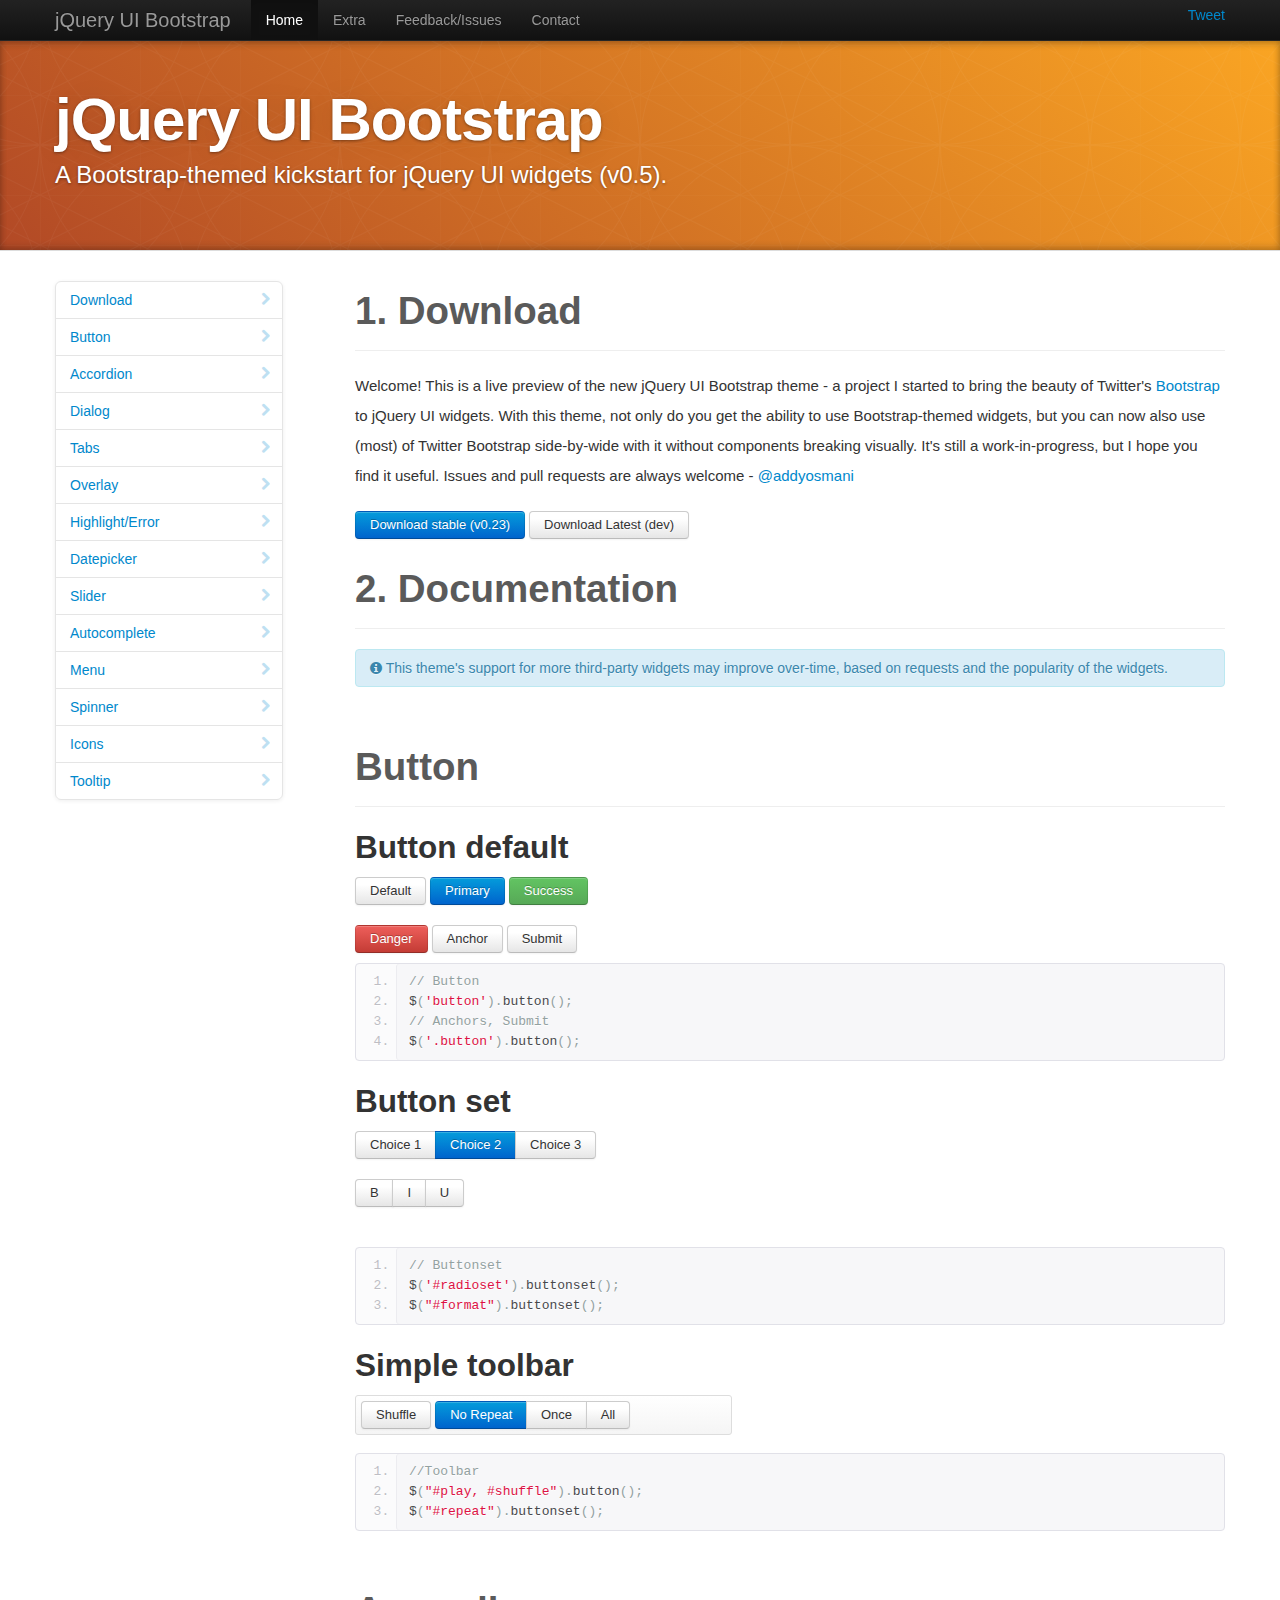
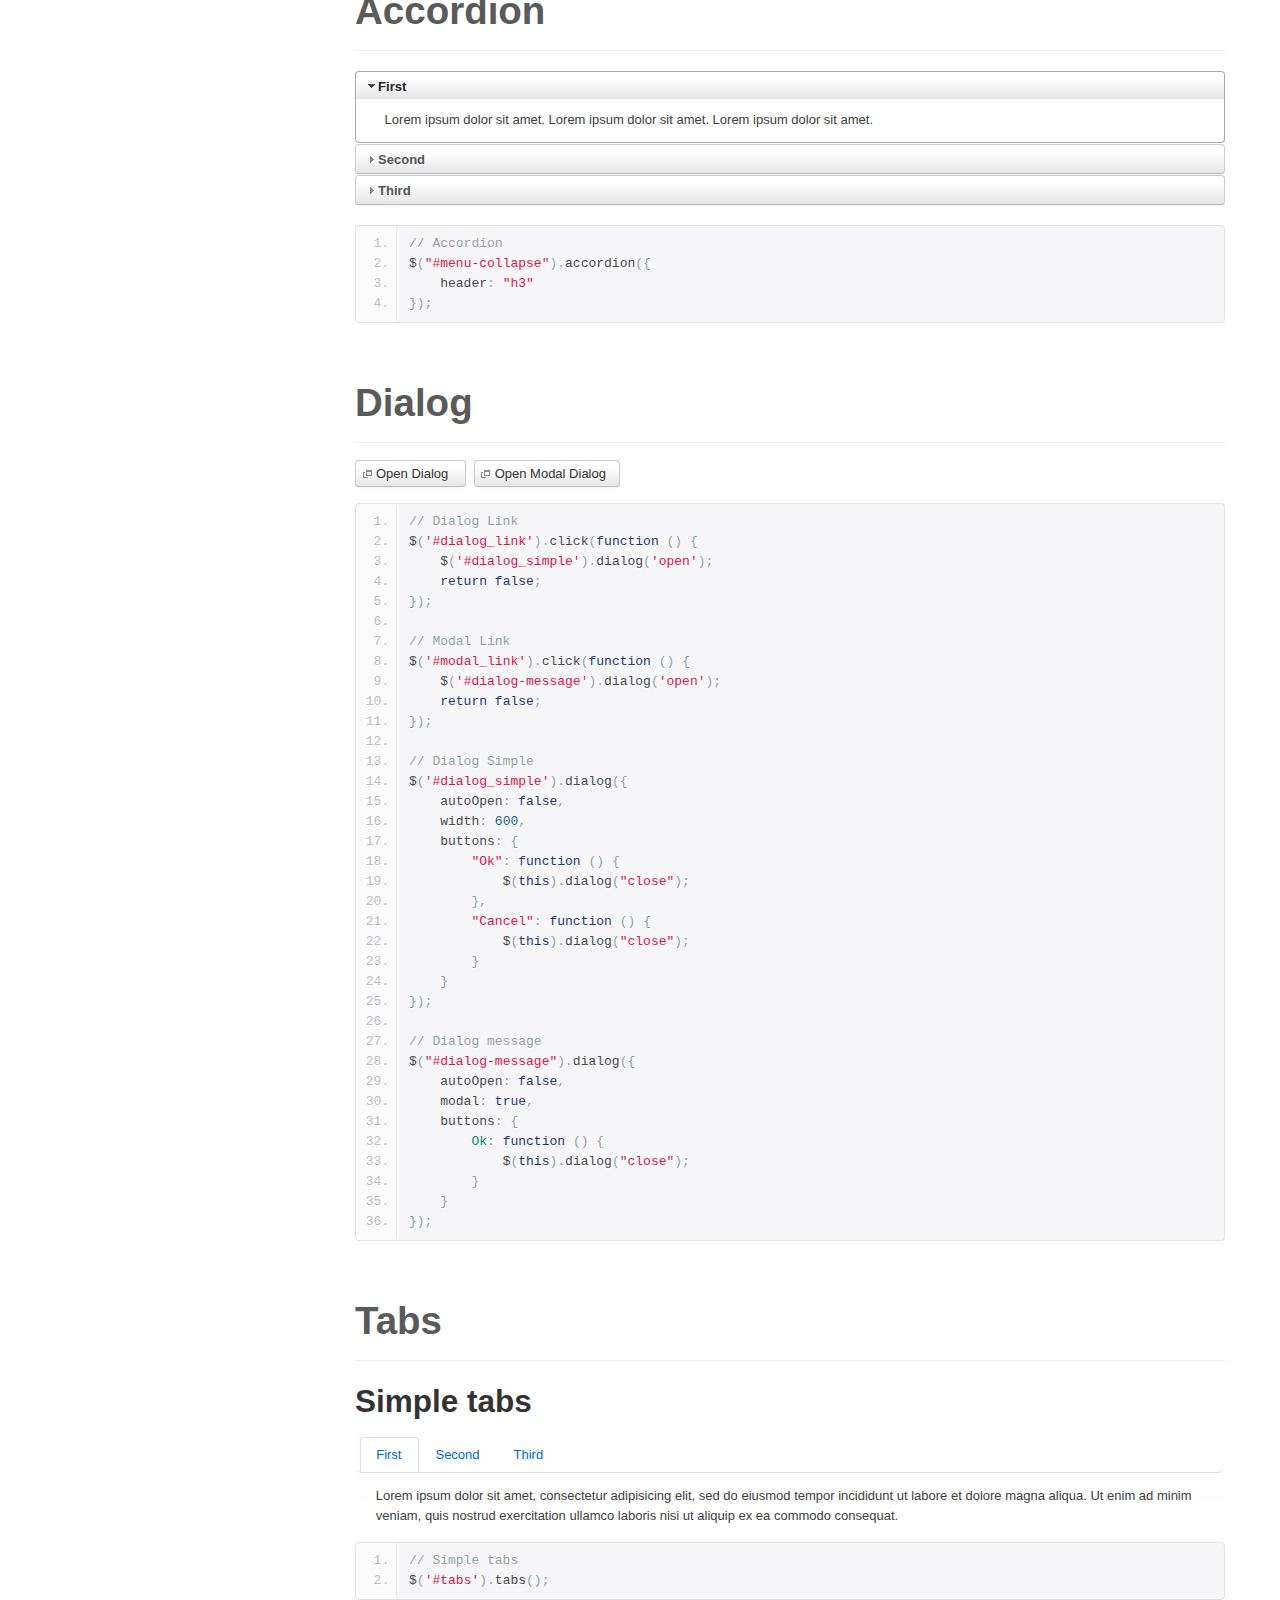
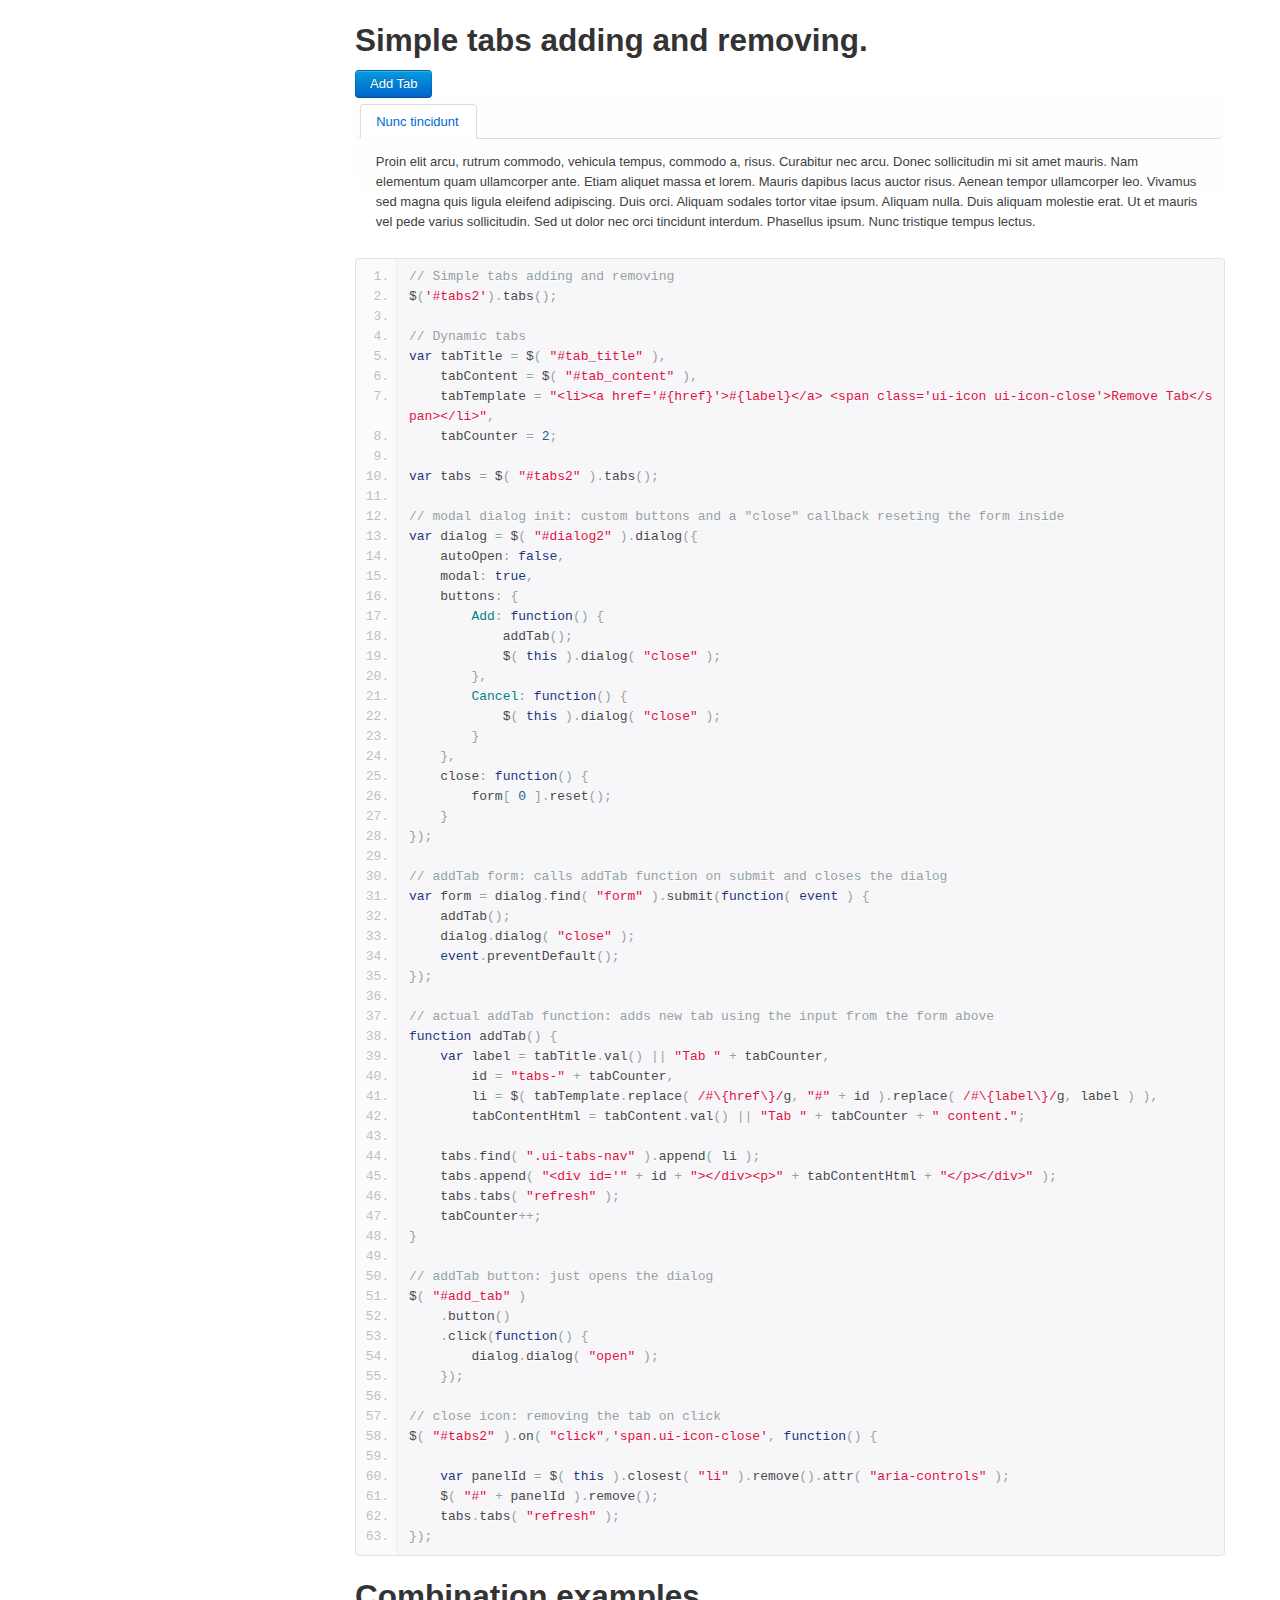
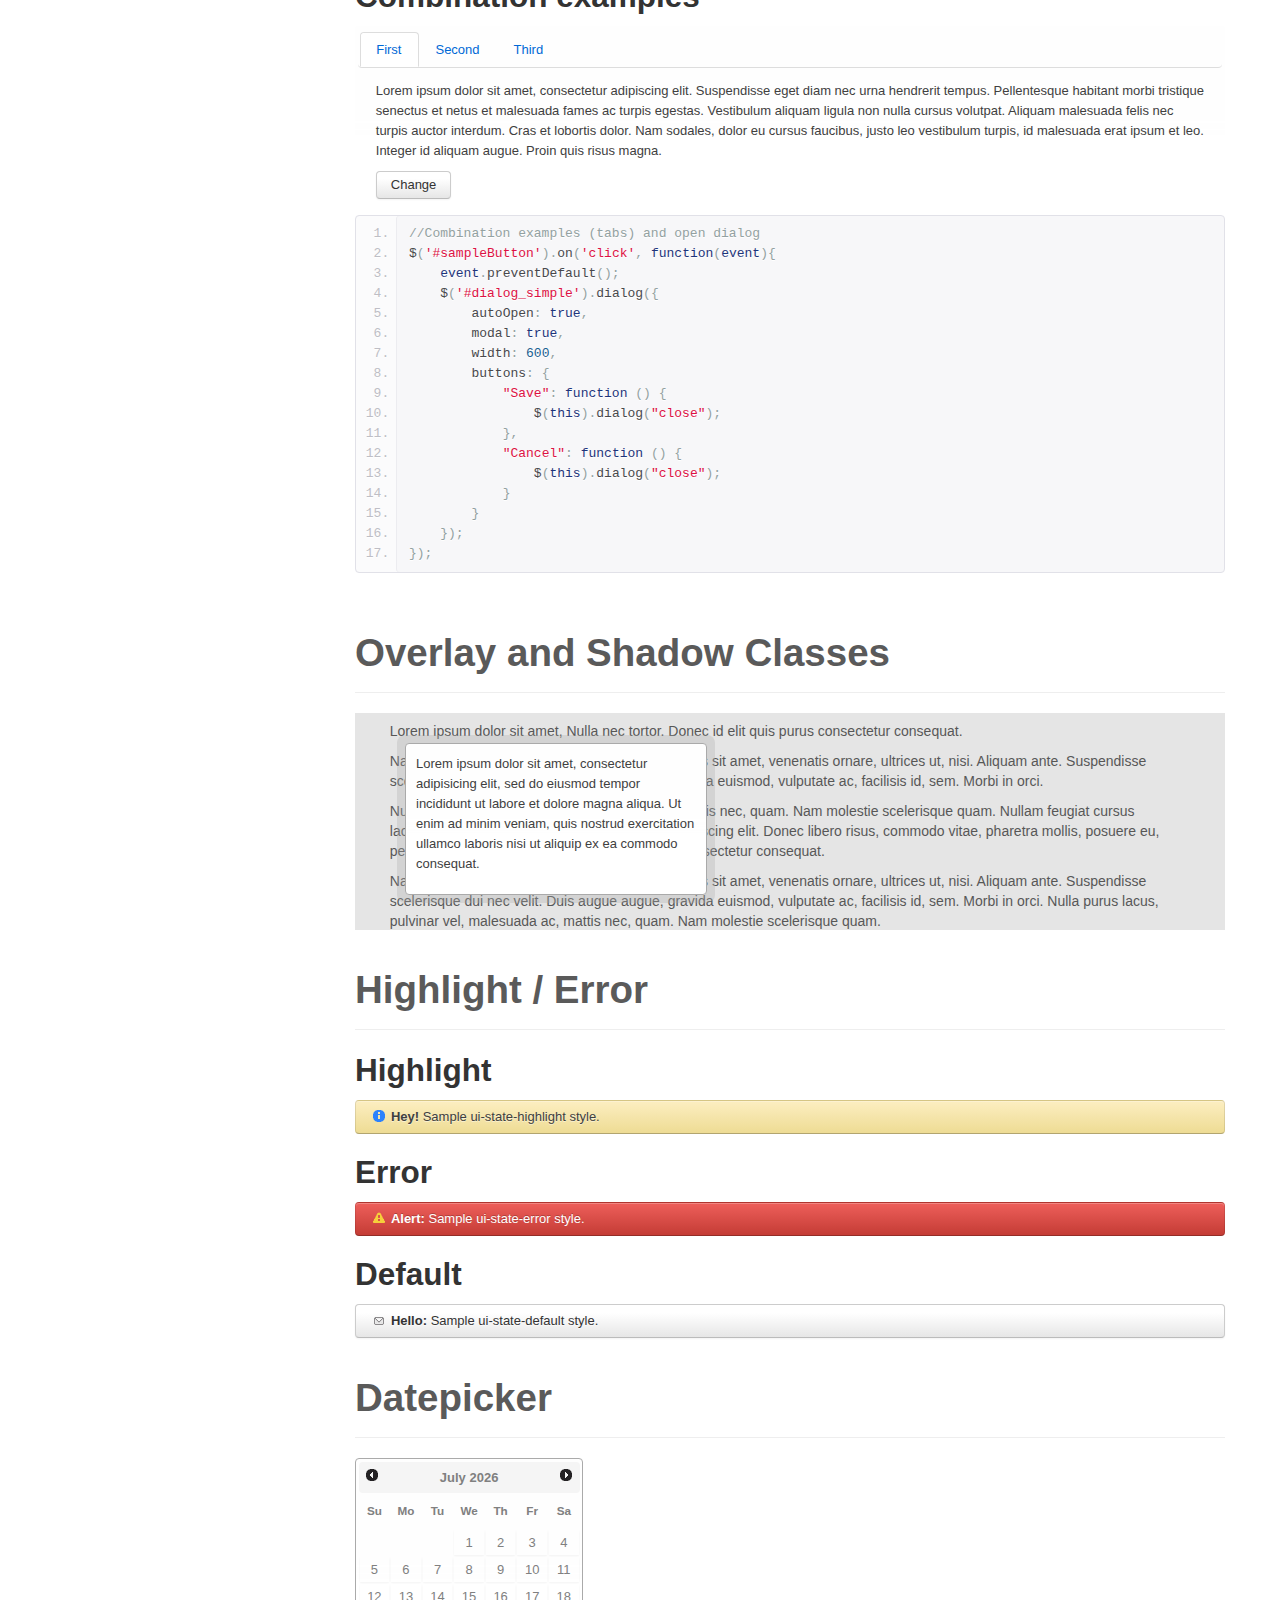
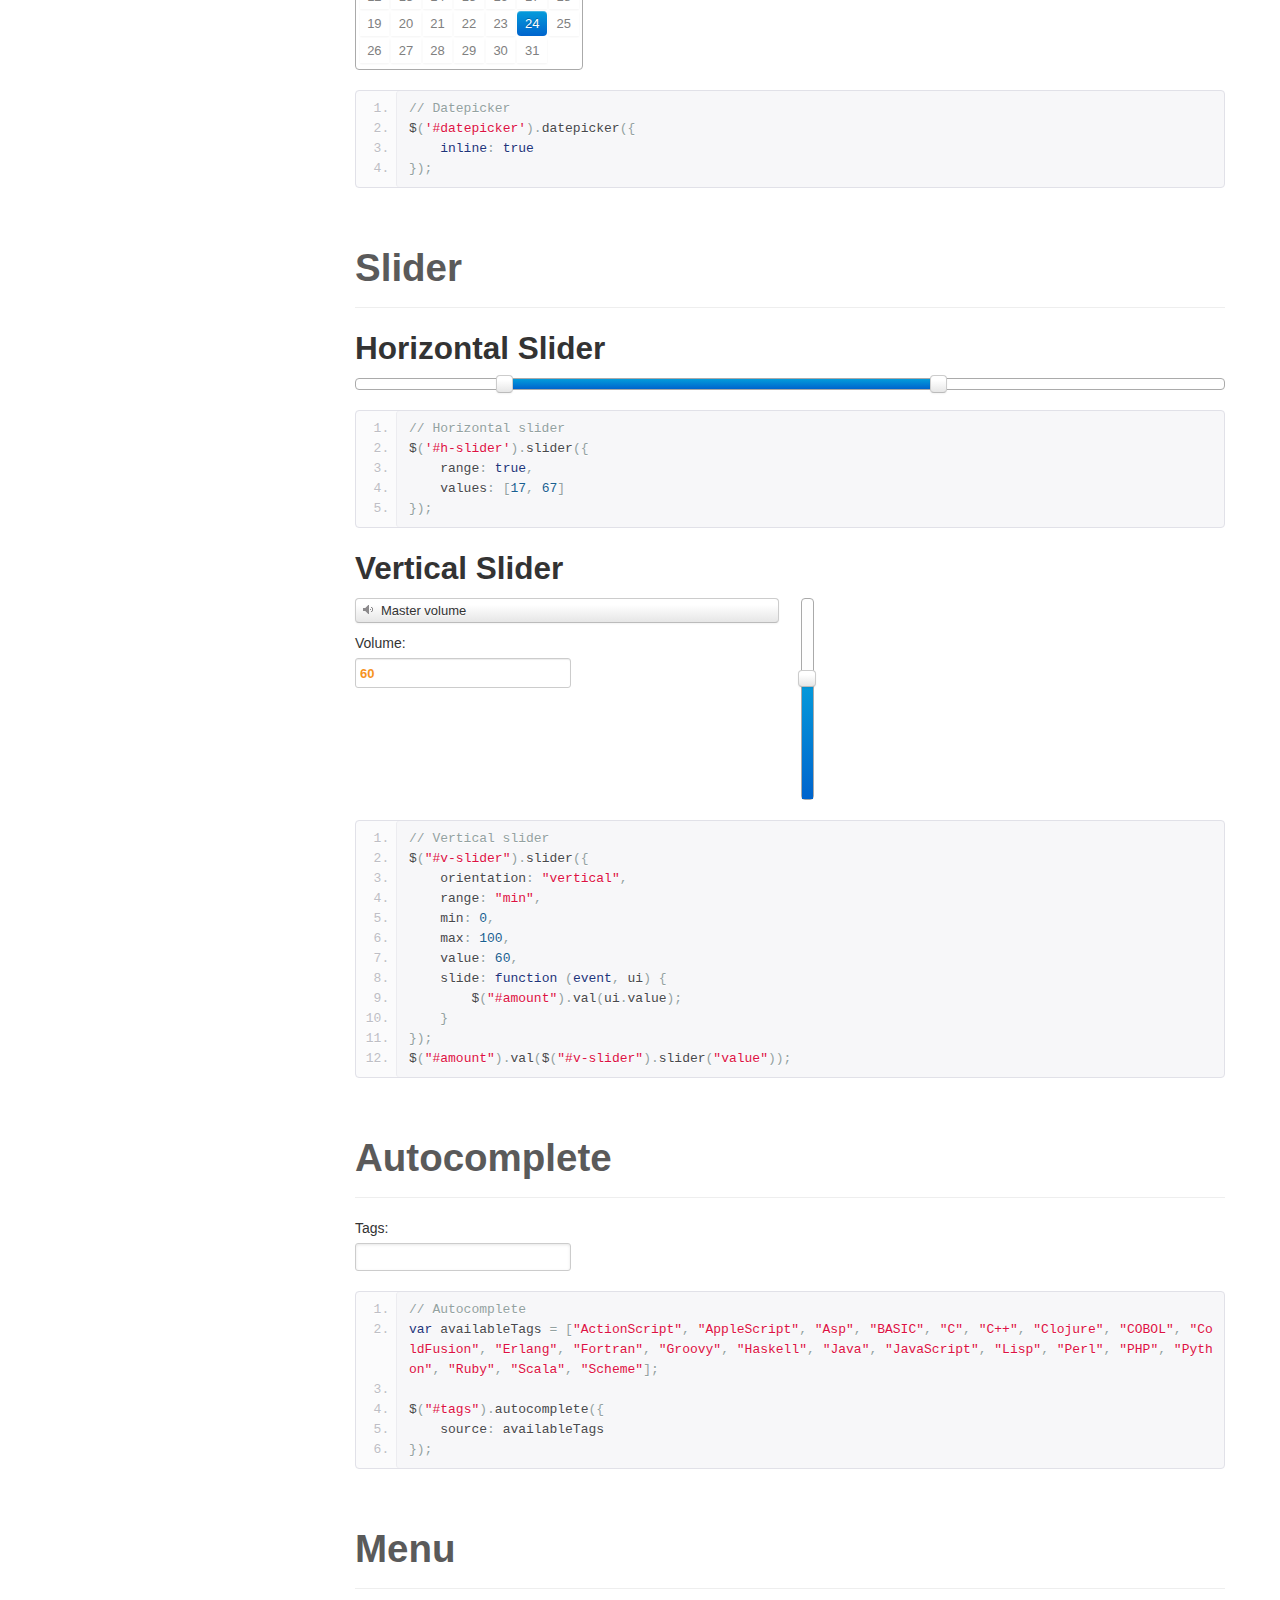
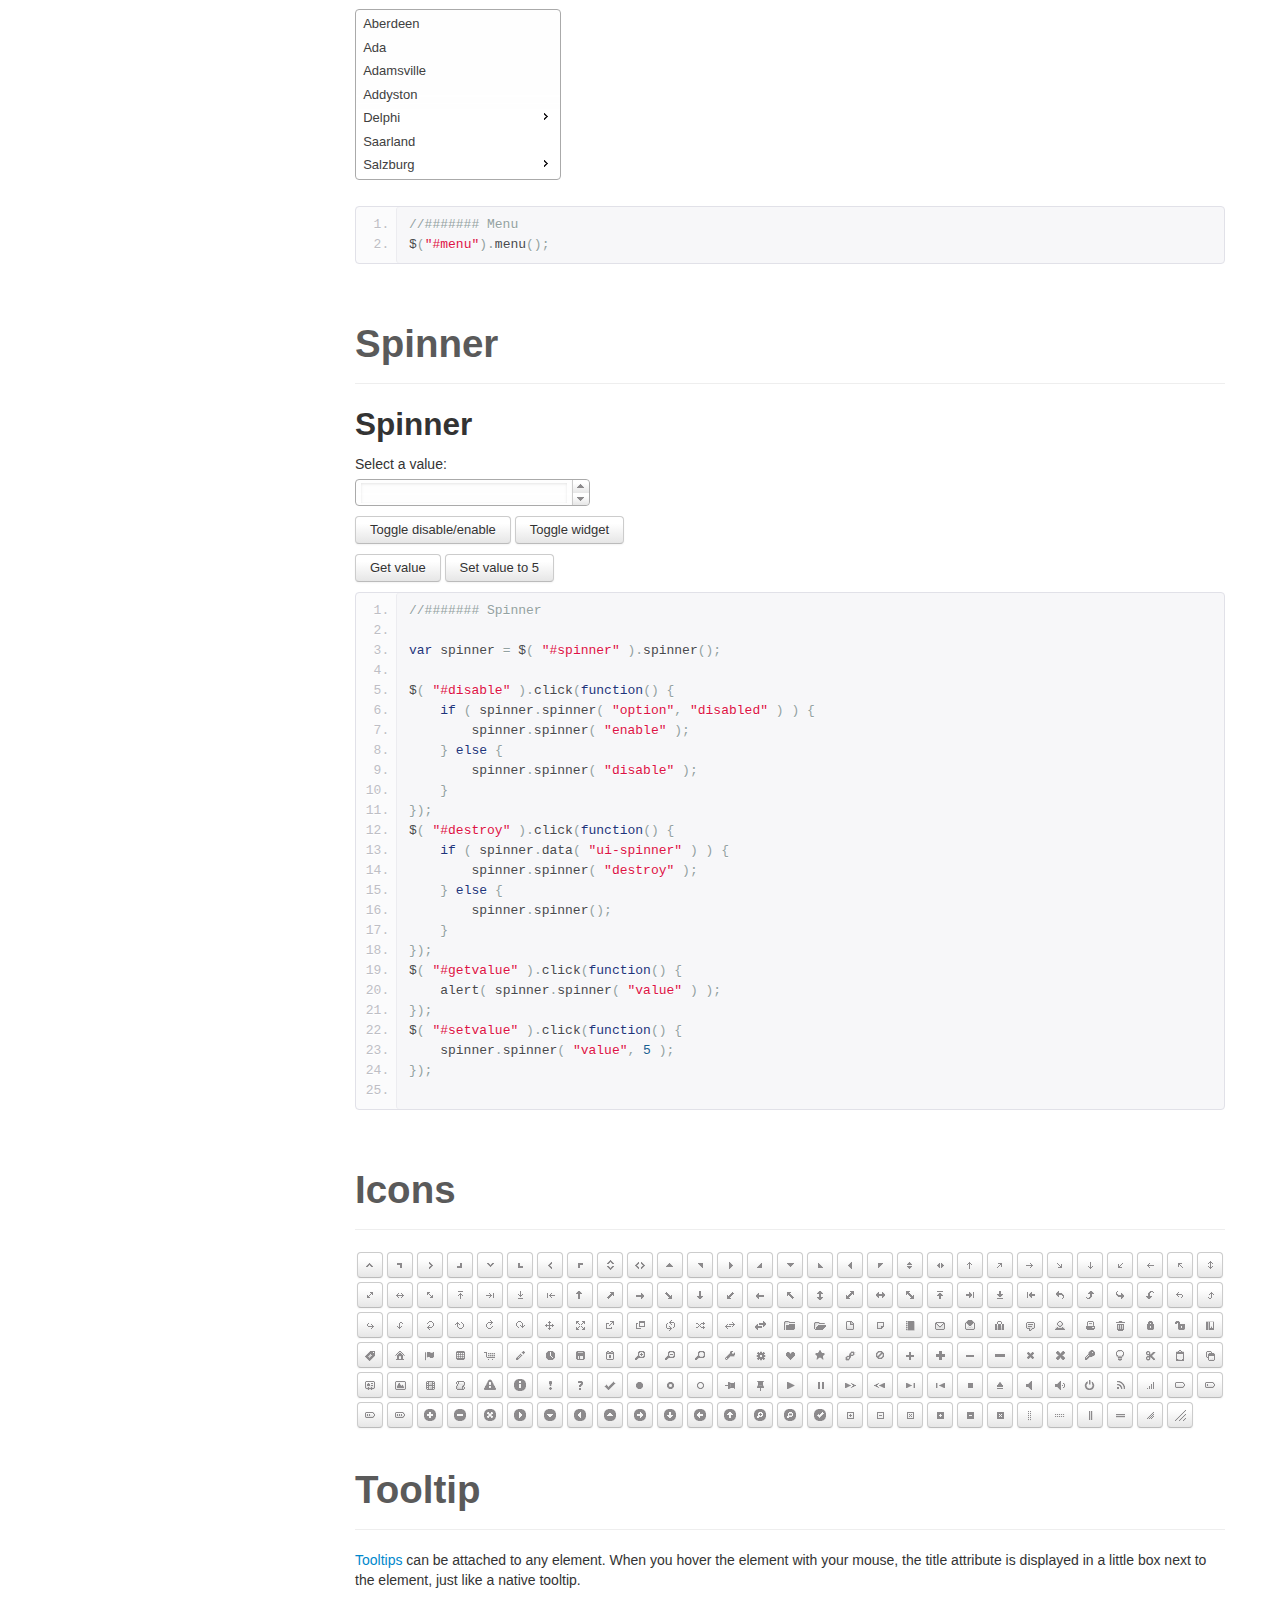
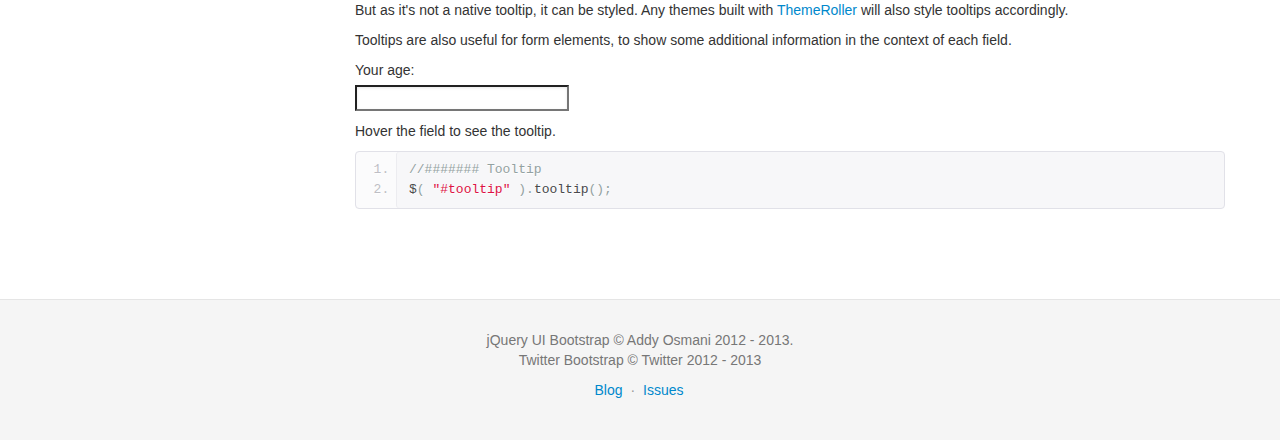
<file: static/jquery-ui-bootstrap/index.html>
<!DOCTYPE html>
        <html lang="en">
        <head>
            <meta charset="utf-8">
            <title>jQuery UI Bootstrap</title>
            <meta name="viewport" content="width=device-width, initial-scale=1.0">
            <meta name="description" content="A preview of the jQuery UI Bootstrap theme">
            <meta name="author" content="Addy Osmani">

            <!-- Le styles -->
            <link href="assets/css/bootstrap.min.css" rel="stylesheet">
            <link type="text/css" href="css/custom-theme/jquery-ui-1.10.0.custom.css" rel="stylesheet" />
            <link type="text/css" href="assets/css/font-awesome.min.css" rel="stylesheet" />
            <!--[if IE 7]>
            <link rel="stylesheet" href="assets/css/font-awesome-ie7.min.css">
            <![endif]-->
            <!--[if lt IE 9]>
            <link rel="stylesheet" type="text/css" href="css/custom-theme/jquery.ui.1.10.0.ie.css"/>
            <![endif]-->
            <link href="assets/css/docs.css" rel="stylesheet">
            <link href="assets/js/google-code-prettify/prettify.css" rel="stylesheet">

            <!-- Le HTML5 shim, for IE6-8 support of HTML5 elements -->
            <!--[if lt IE 9]>
            <script src="http://html5shim.googlecode.com/svn/trunk/html5.js"></script>
            <![endif]-->

            <!-- Le fav and touch icons -->
            <link rel="apple-touch-icon-precomposed" sizes="144x144" href="assets/ico/apple-touch-icon-144-precomposed.png">
            <link rel="apple-touch-icon-precomposed" sizes="114x114" href="assets/ico/apple-touch-icon-114-precomposed.png">
            <link rel="apple-touch-icon-precomposed" sizes="72x72" href="assets/ico/apple-touch-icon-72-precomposed.png">
            <link rel="apple-touch-icon-precomposed" href="assets/ico/apple-touch-icon-57-precomposed.png">
            <link rel="shortcut icon" href="assets/ico/favicon.png">

        </head>

        <body data-spy="scroll" data-target=".bs-docs-sidebar" data-twttr-rendered="true">

        <!-- Navbar
        ================================================== -->
        <div class="navbar navbar-inverse navbar-fixed-top">
            <div class="navbar-inner">
                <div class="container">
                    <button type="button" class="btn btn-navbar" data-toggle="collapse" data-target=".nav-collapse">
                        <span class="icon-bar"></span>
                        <span class="icon-bar"></span>
                        <span class="icon-bar"></span>
                    </button>
                    <a class="brand" href="http://github.com/addyosmani/jquery-ui-bootstrap">jQuery UI Bootstrap</a>
                    <div class="nav-collapse collapse">
                        <ul class="nav">
                            <li class="active">
                                <a href="./index.html">Home</a>
                            </li>
                            <li>
                                <a href="./extra.html">Extra</a>
                            </li>
                            <li>
                                <a href="http://github.com/addyosmani/jquery-ui-bootstrap/issues">Feedback/Issues</a>
                            </li>
                            <li>
                                <a href="http://twitter.com/addyosmani">Contact</a>
                            </li>
                        </ul>
                        <div id="twitter-share" class="pull-right">
                            <a href="https://twitter.com/share" class="twitter-share-button" data-url="http://addyosmani.github.com/jquery-ui-bootstrap/" data-text="A new jQuery UI Bootstrap theme" data-via="addyosmani" data-size="large">Tweet</a>
                            <script>!function(d,s,id){var js,fjs=d.getElementsByTagName(s)[0];if(!d.getElementById(id)){js=d.createElement(s);js.id=id;js.src="//platform.twitter.com/widgets.js";fjs.parentNode.insertBefore(js,fjs);}}(document,"script","twitter-wjs");</script>
                        </div>
                    </div>
                </div>
            </div>
        </div>


        <!-- Subhead
        ================================================== -->
        <header class="jumbotron subhead" id="overview">
            <div class="container">
                <h1>jQuery UI Bootstrap</h1>
                <p class="lead">A Bootstrap-themed kickstart for jQuery UI widgets (v0.5).</p>
            </div>
        </header>


        <div class="container">
        <!-- Docs nav ================================================== -->
        <div class="row">
        <div class="span3 bs-docs-sidebar">
            <ul class="nav nav-list bs-docs-sidenav">
                <li><a href="#download-bootstrap"><i class="icon-chevron-right"></i> Download</a></li>
                <li><a href="#button"><i class="icon-chevron-right"></i> Button</a></li>
                <li><a href="#accordion"><i class="icon-chevron-right"></i> Accordion</a></li>
                <li><a href="#dialog"><i class="icon-chevron-right"></i> Dialog</a></li>
                <li><a href="#tabs-simple"><i class="icon-chevron-right"></i> Tabs</a></li>
                <li><a href="#overlay"><i class="icon-chevron-right"></i> Overlay</a></li>
                <li><a href="#block-state"><i class="icon-chevron-right"></i> Highlight/Error</a></li>
                <li><a href="#calendar"><i class="icon-chevron-right"></i> Datepicker</a></li>
                <li><a href="#slider"><i class="icon-chevron-right"></i> Slider</a></li>
                <li><a href="#autocomplete"><i class="icon-chevron-right"></i> Autocomplete</a></li>
                <li><a href="#block-menu"><i class="icon-chevron-right"></i> Menu</a></li>
                <li><a href="#block-spinner"><i class="icon-chevron-right"></i> Spinner</a></li>
                <li><a href="#block-icons"><i class="icon-chevron-right"></i> Icons</a></li>
                <li><a href="#block-tooltip"><i class="icon-chevron-right"></i> Tooltip</a></li>
            </ul>
        </div>
        <div class="span9">
            <!-- Download ================================================== -->
            <section id="download-bootstrap">
                <div class="page-header">
                    <h1>1. Download</h1>
                </div>
                <div class="row-fluid">
                    <p class="docs-lead">
                        Welcome! This is a live preview of the new jQuery UI Bootstrap theme - a project I started to bring the beauty of Twitter's <a href="http://twitter.github.com/bootstrap/">Bootstrap</a> to jQuery UI widgets.
                        With this theme, not only do you get the ability to use Bootstrap-themed widgets, but you can now also use (most) of Twitter Bootstrap side-by-wide with it without components breaking visually.
                        It's still a work-in-progress, but I hope you find it useful. Issues and pull requests are always welcome - <a href="http://twitter.com/addyosmani">@addyosmani</a></p>
                    </p>
                    <p>
                        <a class="download-btn ui-button-primary"href="https://github.com/addyosmani/jquery-ui-bootstrap/zipball/v0.23">Download stable (v0.23)</a>
                        <a class="download-btn" href="https://github.com/addyosmani/jquery-ui-bootstrap/zipball/master" >Download Latest (dev)</a>
                    </p>
                </div>
            </section>
            <div class="page-header">
                <h1>2. Documentation</h1>
            </div>
            <div class="alert alert-info">
                <span class="icon-info-sign"></span> This theme's support for more third-party widgets may improve over-time, based on requests and the popularity of the widgets.
            </div>
            <!-- Button -->
            <section id="button">
                <div class="page-header">
                    <h1>Button</h1>
                </div>
                <!-- Buttons -->
                <h2>Button default</h2>
                <p>
                    <button>Default</button>
                    <button class="ui-button-primary">Primary</button>
                    <button class="ui-button-success">Success</button>
                    </br>
                    </br>
                    <button class="ui-button-error">Danger</button>
                    <a class="button">Anchor</a>
                    <input type="submit" class="button" value="Submit"/>
                </p>

<pre class="prettyprint linenums">
// Button
$('button').button();
// Anchors, Submit
$('.button').button();
</pre>
                <!-- Button set-->
                <h2>Button set</h2>
                <p>
                    <form>
                        <div id="radioset">
                            <input type="radio" id="radio1" name="radio" /><label for="radio1">Choice 1</label>
                            <input type="radio" id="radio2" name="radio" checked="checked" /><label for="radio2">Choice 2</label>
                            <input type="radio" id="radio3" name="radio" /><label for="radio3">Choice 3</label>
                        </div>
                        </br>
                        <div id="format">
                            <input type="checkbox" id="check1" /><label for="check1">B</label>
                            <input type="checkbox" id="check2" /><label for="check2">I</label>
                            <input type="checkbox" id="check3" /><label for="check3">U</label>
                        </div>
                        </br>
                    </form>
                </p>
<pre class="prettyprint linenums">
// Buttonset
$('#radioset').buttonset();
$("#format").buttonset();
</pre>
            <h2>Simple toolbar</h2>
                <div id="toolbar" class="span4 ui-toolbar ui-widget-header ui-corner-all">

                <input type="checkbox" id="shuffle" /><label for="shuffle">Shuffle</label>
                
                <span id="repeat">
                  <input type="radio" id="repeat0" name="repeat" checked="checked" /><label for="repeat0">No Repeat</label>
                  <input type="radio" id="repeat1" name="repeat" /><label for="repeat1">Once</label>
                  <input type="radio" id="repeatall" name="repeat" /><label for="repeatall">All</label>
                </span>

              </div>
              <div class="clearfix"></div>
<pre class="prettyprint linenums">
//Toolbar
$("#play, #shuffle").button();
$("#repeat").buttonset();
</pre>
            </section>
            <!-- Accordion -->
            <section id="accordion">
                <div class="page-header">
                    <h1>Accordion</h1>
                </div>
                <div id="menu-collapse">
                    <div>
                        <h3><a href="#">First</a></h3>
                        <div>Lorem ipsum dolor sit amet. Lorem ipsum dolor sit amet. Lorem ipsum dolor sit amet.</div>
                    </div>
                    <div>
                        <h3><a href="#">Second</a></h3>
                        <div>Phasellus mattis tincidunt nibh.</div>
                    </div>
                    <div>
                        <h3><a href="#">Third</a></h3>
                        <div>Nam dui erat, auctor a, dignissim quis.</div>
                    </div>
                </div>
<pre class="prettyprint linenums">
// Accordion
$("#menu-collapse").accordion({
    header: "h3"
});
</pre>
            </section>
            <!-- Dialog -->
            <section id="dialog">
                <div class="page-header">
                    <h1>Dialog</h1>
                </div>
                <p class="dialog-button">
                    <a href="#" id="dialog_link" class="ui-state-default ui-corner-all">
                        <span class="ui-icon ui-icon-newwin"></span>Open Dialog
                    </a>
                    &nbsp;
                    <a href="#" id="modal_link" class="ui-state-default ui-corner-all">
                        <span class="ui-icon ui-icon-newwin"></span>
                        Open Modal Dialog
                    </a>
                </p>
                <!-- ui-dialog -->
                <div id="dialog_simple" title="Dialog Simple Title">
                    <p>Lorem ipsum dolor sit amet, consectetur adipisicing elit, sed do eiusmod tempor incididunt ut labore et dolore magna aliqua. Ut enim ad minim veniam, quis nostrud exercitation ullamco laboris nisi ut aliquip ex ea commodo consequat.</p>
                </div>
                <!--static dialog-->
                <div id="dialog-message" title="Modal Dialog">
                    <p>
                        <span class="ui-icon ui-icon-circle-check" style="float:left; margin:0 7px 50px 0;"></span>
                        Your files have downloaded successfully into the My Downloads folder.
                    </p>
                    <p>
                        Currently using <b>36% of your storage space</b>.
                    </p>
                </div>
                <!--end static dialog-->
<pre class="prettyprint linenums">
// Dialog Link
$('#dialog_link').click(function () {
    $('#dialog_simple').dialog('open');
    return false;
});

// Modal Link
$('#modal_link').click(function () {
    $('#dialog-message').dialog('open');
    return false;
});

// Dialog Simple
$('#dialog_simple').dialog({
    autoOpen: false,
    width: 600,
    buttons: {
        "Ok": function () {
            $(this).dialog("close");
        },
        "Cancel": function () {
            $(this).dialog("close");
        }
    }
});

// Dialog message
$("#dialog-message").dialog({
    autoOpen: false,
    modal: true,
    buttons: {
        Ok: function () {
            $(this).dialog("close");
        }
    }
});
</pre>
            </section>
            <!-- Tabs -->
            <section id="tabs-simple">
                <div class="page-header">
                    <h1>Tabs</h1>
                </div>
                <h2>Simple tabs</h2>
                <!--Demo-->
                <div id="tabs">
                    <ul>
                        <li><a href="#tabs-a">First</a></li>
                        <li><a href="#tabs-b">Second</a></li>
                        <li><a href="#tabs-c">Third</a></li>
                    </ul>
                    <div id="tabs-a">Lorem ipsum dolor sit amet, consectetur adipisicing elit, sed do eiusmod tempor incididunt ut labore et dolore magna aliqua. Ut enim ad minim veniam, quis nostrud exercitation ullamco laboris nisi ut aliquip ex ea commodo consequat.</div>
                    <div id="tabs-b">Phasellus mattis tincidunt nibh. Cras orci urna, blandit id, pretium vel, aliquet ornare, felis. Maecenas scelerisque sem non nisl. Fusce sed lorem in enim dictum bibendum.</div>
                    <div id="tabs-c">Nam dui erat, auctor a, dignissim quis, sollicitudin eu, felis. Pellentesque nisi urna, interdum eget, sagittis et, consequat vestibulum, lacus. Mauris porttitor ullamcorper augue.</div>
                </div>
                <!-- End demo -->
<pre class="prettyprint linenums">
// Simple tabs
$('#tabs').tabs();
</pre>
                <h2>Simple tabs adding and removing.</h2>
                <!-- Demo -->
                <div id="dialog2" title="Tab data">
                    <form>
                        <fieldset class="ui-helper-reset">
                            <label for="tab_title">Title</label>
                            <input type="text" name="tab_title" id="tab_title" value="" class="ui-widget-content ui-corner-all" />
                            <label for="tab_content">Content</label>
                            <textarea name="tab_content" id="tab_content" class="ui-widget-content ui-corner-all"></textarea>
                        </fieldset>
                    </form>
                </div>

                <button id="add_tab" class="ui-button-primary">Add Tab</button>

                <div id="tabs2">
                    <ul>
                        <li><a href="#tabs-1">Nunc tincidunt</a></li>
                    </ul>
                    <div id="tabs-1">
                        <p>Proin elit arcu, rutrum commodo, vehicula tempus, commodo a, risus. Curabitur nec arcu. Donec sollicitudin mi sit amet mauris. Nam elementum quam ullamcorper ante. Etiam aliquet massa et lorem. Mauris dapibus lacus auctor risus. Aenean tempor ullamcorper leo. Vivamus sed magna quis ligula eleifend adipiscing. Duis orci. Aliquam sodales tortor vitae ipsum. Aliquam nulla. Duis aliquam molestie erat. Ut et mauris vel pede varius sollicitudin. Sed ut dolor nec orci tincidunt interdum. Phasellus ipsum. Nunc tristique tempus lectus.</p>
                    </div>
                </div>
                <!-- End demo -->
<pre class="prettyprint linenums">
// Simple tabs adding and removing
$('#tabs2').tabs();

// Dynamic tabs
var tabTitle = $( "#tab_title" ),
    tabContent = $( "#tab_content" ),
    tabTemplate = "&lt;li&gt;&lt;a href='#{href}'>#{label}&lt;/a&gt; &lt;span class='ui-icon ui-icon-close'>Remove Tab&lt;/span&gt;&lt;/li&gt;",
    tabCounter = 2;

var tabs = $( "#tabs2" ).tabs();

// modal dialog init: custom buttons and a "close" callback reseting the form inside
var dialog = $( "#dialog2" ).dialog({
    autoOpen: false,
    modal: true,
    buttons: {
        Add: function() {
            addTab();
            $( this ).dialog( "close" );
        },
        Cancel: function() {
            $( this ).dialog( "close" );
        }
    },
    close: function() {
        form[ 0 ].reset();
    }
});

// addTab form: calls addTab function on submit and closes the dialog
var form = dialog.find( "form" ).submit(function( event ) {
    addTab();
    dialog.dialog( "close" );
    event.preventDefault();
});

// actual addTab function: adds new tab using the input from the form above
function addTab() {
    var label = tabTitle.val() || "Tab " + tabCounter,
        id = "tabs-" + tabCounter,
        li = $( tabTemplate.replace( /#\{href\}/g, "#" + id ).replace( /#\{label\}/g, label ) ),
        tabContentHtml = tabContent.val() || "Tab " + tabCounter + " content.";

    tabs.find( ".ui-tabs-nav" ).append( li );
    tabs.append( "&lt;div id='" + id + "&gt;&lt;/div&gt;&lt;p&gt;" + tabContentHtml + "&lt;/p&gt;&lt;/div&gt;" );
    tabs.tabs( "refresh" );
    tabCounter++;
}

// addTab button: just opens the dialog
$( "#add_tab" )
    .button()
    .click(function() {
        dialog.dialog( "open" );
    });

// close icon: removing the tab on click
$( "#tabs2" ).on( "click",'span.ui-icon-close', function() {

    var panelId = $( this ).closest( "li" ).remove().attr( "aria-controls" );
    $( "#" + panelId ).remove();
    tabs.tabs( "refresh" );
});
</pre>
                <h2>Combination examples</h2>
                <!--start combinations-->
                <div id="tabs3">
                    <ul>
                        <li><a href="#tabs3-1">First</a></li>
                        <li><a href="#tabs3-2">Second</a></li>
                        <li><a href="#tabs3-3">Third</a></li>
                    </ul>
                    <div id="tabs3-1">
                        <p>Lorem ipsum dolor sit amet, consectetur adipiscing elit. Suspendisse eget diam nec urna hendrerit tempus. Pellentesque habitant morbi tristique senectus et netus et malesuada fames ac turpis egestas. Vestibulum aliquam ligula non nulla cursus volutpat. Aliquam malesuada felis nec turpis auctor interdum. Cras et lobortis dolor. Nam sodales, dolor eu cursus faucibus, justo leo vestibulum turpis, id malesuada erat ipsum et leo. Integer id aliquam augue. Proin quis risus magna.</p>
                        <a href="#" id="sampleButton">Change</a>
                    </div>
                    <div id="tabs3-2">Tab 2</div>
                    <div id="tabs3-3">Tab 3</div>
                </div>
                <!--end combinations-->
<pre class="prettyprint linenums">
//Combination examples (tabs) and open dialog
$('#sampleButton').on('click', function(event){
    event.preventDefault();
    $('#dialog_simple').dialog({
        autoOpen: true,
        modal: true,
        width: 600,
        buttons: {
            "Save": function () {
                $(this).dialog("close");
            },
            "Cancel": function () {
                $(this).dialog("close");
            }
        }
    });
});
</pre>
            <!-- End tabs -->
            </section>
            <section id="overlay">
                <div class="page-header">
                    <h1>Overlay and Shadow Classes</h1>
                </div>
                <div class="window-contain">
                    <p>Lorem ipsum dolor sit amet,  Nulla nec tortor. Donec id elit quis purus consectetur consequat. </p><p>Nam congue semper tellus. Sed erat dolor, dapibus sit amet, venenatis ornare, ultrices ut, nisi. Aliquam ante. Suspendisse scelerisque dui nec velit. Duis augue augue, gravida euismod, vulputate ac, facilisis id, sem. Morbi in orci. </p><p>Nulla purus lacus, pulvinar vel, malesuada ac, mattis nec, quam. Nam molestie scelerisque quam. Nullam feugiat cursus lacus.orem ipsum dolor sit amet, consectetur adipiscing elit. Donec libero risus, commodo vitae, pharetra mollis, posuere eu, pede. Nulla nec tortor. Donec id elit quis purus consectetur consequat. </p><p>Nam congue semper tellus. Sed erat dolor, dapibus sit amet, venenatis ornare, ultrices ut, nisi. Aliquam ante. Suspendisse scelerisque dui nec velit. Duis augue augue, gravida euismod, vulputate ac, facilisis id, sem. Morbi in orci. Nulla purus lacus, pulvinar vel, malesuada ac, mattis nec, quam. Nam molestie scelerisque quam. </p><p>Nullam feugiat cursus lacus.orem ipsum dolor sit amet, consectetur adipiscing elit. Donec libero risus, commodo vitae, pharetra mollis, posuere eu, pede. Nulla nec tortor. Donec id elit quis purus consectetur consequat. Nam congue semper tellus. Sed erat dolor, dapibus sit amet, venenatis ornare, ultrices ut, nisi. Aliquam ante. </p><p>Suspendisse scelerisque dui nec velit. Duis augue augue, gravida euismod, vulputate ac, facilisis id, sem. Morbi in orci. Nulla purus lacus, pulvinar vel, malesuada ac, mattis nec, quam. Nam molestie scelerisque quam. Nullam feugiat cursus lacus.orem ipsum dolor sit amet, consectetur adipiscing elit. Donec libero risus, commodo vitae, pharetra mollis, posuere eu, pede. Nulla nec tortor. Donec id elit quis purus consectetur consequat. Nam congue semper tellus. Sed erat dolor, dapibus sit amet, venenatis ornare, ultrices ut, nisi. </p>

                    <!-- ui-overlay -->
                    <div class="ui-overlay">
                        <div class="ui-widget-overlay"></div>
                        <div class="ui-widget-shadow ui-corner-all" style="width: 302px; height: 152px; position: absolute; left: 50px; top: 30px;"></div>
                    </div>
                    <div style="position: absolute; width: 280px; height: 130px;left: 50px; top: 30px; padding: 10px;" class="ui-widget ui-widget-content ui-corner-all">
                        <div class="ui-dialog-content ui-widget-content" style="background: none; border: 0;">
                            <p>Lorem ipsum dolor sit amet, consectetur adipisicing elit, sed do eiusmod tempor incididunt ut labore et dolore magna aliqua. Ut enim ad minim veniam, quis nostrud exercitation ullamco laboris nisi ut aliquip ex ea commodo consequat.</p>
                        </div>
                    </div>

                </div>
            </section>
            <section id="block-state">
                <div class="page-header">
                    <h1>Highlight / Error</h1>
                </div>
                <!-- Highlight / Error -->
                <h2>Highlight</h2>
                <div class="ui-widget">
                  <div class="ui-state-highlight ui-corner-all">
                    <p><span class="ui-icon ui-icon-info" style="float: left; margin-right: .3em;"></span>
                    <strong>Hey!</strong> Sample ui-state-highlight style.</p>
                  </div>
                </div>
                <h2>Error</h2>
                <div class="ui-widget">
                  <div class="ui-state-error ui-corner-all">
                    <p><span class="ui-icon ui-icon-alert" style="float: left; margin-right: .3em;"></span>
                    <strong>Alert:</strong> Sample ui-state-error style.</p>
                  </div>
                </div>
                <h2>Default</h2>
                <div class="ui-widget">
                  <div class="ui-state-default ui-corner-all">
                    <p><span class="ui-icon ui-icon-mail-closed" style="float: left; margin-right: .3em;"></span>
                    <strong>Hello:</strong> Sample ui-state-default style.</p>
                  </div>
                </div>
            </section>
            <!--end highlights-->
            <!-- Datepicker -->
            <section id="calendar">
                <div class="page-header">
                    <h1>Datepicker</h1>
                </div>
                <div id="datepicker"></div>
<pre class="prettyprint linenums">
// Datepicker
$('#datepicker').datepicker({
    inline: true
});
</pre>
            </section>
            <!--end datepicker-->
            <!-- Slider -->
            <section id="slider">
                <div class="page-header">
                    <h1>Slider</h1>
                </div>
                <h2>Horizontal Slider</h2>
                <div id="h-slider"></div>
<pre class="prettyprint linenums">
// Horizontal slider
$('#h-slider').slider({
    range: true,
    values: [17, 67]
});
</pre>
                 <!-- Vertical Slider -->
                <h2>Vertical Slider</h2>
                <div class="row-fluid">
                    <div class="span6">
                        <p class="ui-state-default ui-corner-all ui-helper-clearfix" style="padding:4px;">
                        <span class="ui-icon ui-icon-volume-on" style="float:left; margin:-2px 5px 0 0;"></span>
                        Master volume
                        </p>
                        <p>
                          <label for="amount">Volume:</label>
                          <input type="text" id="amount" />
                        </p>
                    </div>
                    <div class="span6">
                        <div id="v-slider" style="height:200px;"></div>
                    </div>
                </div>
<pre class="prettyprint linenums">
// Vertical slider
$("#v-slider").slider({
    orientation: "vertical",
    range: "min",
    min: 0,
    max: 100,
    value: 60,
    slide: function (event, ui) {
        $("#amount").val(ui.value);
    }
});
$("#amount").val($("#v-slider").slider("value"));
</pre>
            </section>
            <!--end slider-->
            <!-- Autocomplete -->
            <section id="autocomplete">
                <div class="page-header">
                    <h1>Autocomplete</h1>
                </div>
                <div class="ui-widget">
                    <label for="tags">Tags: </label>
                    <input id="tags" />
                </div>
<pre class="prettyprint linenums">
// Autocomplete
var availableTags = ["ActionScript", "AppleScript", "Asp", "BASIC", "C", "C++", "Clojure", "COBOL", "ColdFusion", "Erlang", "Fortran", "Groovy", "Haskell", "Java", "JavaScript", "Lisp", "Perl", "PHP", "Python", "Ruby", "Scala", "Scheme"];

$("#tags").autocomplete({
    source: availableTags
});
</pre>
            </section>
            <!--end Autocomplete-->
            <!-- Menu -->
            <section id="block-menu">
                <div class="page-header">
                    <h1>Menu</h1>
                </div>
                <div class="clearfix">
                    <ul id="menu">
                      <li><a href="#">Aberdeen</a></li>
                      <li><a href="#">Ada</a></li>
                      <li><a href="#">Adamsville</a></li>
                      <li><a href="#">Addyston</a></li>
                      <li>
                          <a href="#">Delphi</a>
                          <ul>
                              <li><a href="#">Ada</a></li>
                              <li><a href="#">Saarland</a></li>
                              <li><a href="#">Salzburg</a></li>
                          </ul>
                      </li>
                      <li><a href="#">Saarland</a></li>
                      <li>
                          <a href="#">Salzburg</a>
                          <ul>
                              <li>
                                  <a href="#">Delphi</a>
                                  <ul>
                                      <li><a href="#">Ada</a></li>
                                      <li><a href="#">Saarland</a></li>
                                      <li><a href="#">Salzburg</a></li>
                                  </ul>
                              </li>
                              <li>
                                  <a href="?Delphi">Delphi</a>
                                  <ul>
                                      <li><a href="#">Ada</a></li>
                                      <li><a href="#">Saarland</a></li>
                                      <li><a href="#">Salzburg</a></li>
                                  </ul>
                              </li>
                              <li><a href="#">Perch</a></li>
                          </ul>
                      </li>
                    </ul>
                </div>
<pre class="prettyprint linenums">
//####### Menu
$("#menu").menu();
</pre>
            </section>
            <!--end Menu-->
            <!-- Spinner -->
            <section id="block-spinner">
                <div class="page-header">
                    <h1>Spinner</h1>
                </div>
                <h2>Spinner</h2>
                <p>
                  <label for="spinner">Select a value:</label>
                  <input id="spinner" name="value" />
                </p>

                <p>
                  <button id="disable">Toggle disable/enable</button>
                  <button id="destroy">Toggle widget</button>
                </p>

                <p>
                  <button id="getvalue">Get value</button>
                  <button id="setvalue">Set value to 5</button>
                </p>
<pre class="prettyprint linenums">
//####### Spinner

var spinner = $( "#spinner" ).spinner();

$( "#disable" ).click(function() {
    if ( spinner.spinner( "option", "disabled" ) ) {
        spinner.spinner( "enable" );
    } else {
        spinner.spinner( "disable" );
    }
});
$( "#destroy" ).click(function() {
    if ( spinner.data( "ui-spinner" ) ) {
        spinner.spinner( "destroy" );
    } else {
        spinner.spinner();
    }
});
$( "#getvalue" ).click(function() {
    alert( spinner.spinner( "value" ) );
});
$( "#setvalue" ).click(function() {
    spinner.spinner( "value", 5 );
});

</pre>
            </section>
            <!--end Spinner-->
            <!-- Icons -->
            <section id="block-icons">
                <div class="page-header">
                    <h1>Icons</h1>
                </div>
                <div class="clearfix">
                    <ul id="icons" class="ui-widget ui-helper-clearfix">
                        <li class="ui-state-default ui-corner-all" title=".ui-icon-carat-1-n"><span class="ui-icon ui-icon-carat-1-n"></span></li>
                        <li class="ui-state-default ui-corner-all" title=".ui-icon-carat-1-ne"><span class="ui-icon ui-icon-carat-1-ne"></span></li>
                        <li class="ui-state-default ui-corner-all" title=".ui-icon-carat-1-e"><span class="ui-icon ui-icon-carat-1-e"></span></li>

                        <li class="ui-state-default ui-corner-all" title=".ui-icon-carat-1-se"><span class="ui-icon ui-icon-carat-1-se"></span></li>
                        <li class="ui-state-default ui-corner-all" title=".ui-icon-carat-1-s"><span class="ui-icon ui-icon-carat-1-s"></span></li>
                        <li class="ui-state-default ui-corner-all" title=".ui-icon-carat-1-sw"><span class="ui-icon ui-icon-carat-1-sw"></span></li>
                        <li class="ui-state-default ui-corner-all" title=".ui-icon-carat-1-w"><span class="ui-icon ui-icon-carat-1-w"></span></li>
                        <li class="ui-state-default ui-corner-all" title=".ui-icon-carat-1-nw"><span class="ui-icon ui-icon-carat-1-nw"></span></li>
                        <li class="ui-state-default ui-corner-all" title=".ui-icon-carat-2-n-s"><span class="ui-icon ui-icon-carat-2-n-s"></span></li>
                        <li class="ui-state-default ui-corner-all" title=".ui-icon-carat-2-e-w"><span class="ui-icon ui-icon-carat-2-e-w"></span></li>
                        <li class="ui-state-default ui-corner-all" title=".ui-icon-triangle-1-n"><span class="ui-icon ui-icon-triangle-1-n"></span></li>
                        <li class="ui-state-default ui-corner-all" title=".ui-icon-triangle-1-ne"><span class="ui-icon ui-icon-triangle-1-ne"></span></li>

                        <li class="ui-state-default ui-corner-all" title=".ui-icon-triangle-1-e"><span class="ui-icon ui-icon-triangle-1-e"></span></li>
                        <li class="ui-state-default ui-corner-all" title=".ui-icon-triangle-1-se"><span class="ui-icon ui-icon-triangle-1-se"></span></li>
                        <li class="ui-state-default ui-corner-all" title=".ui-icon-triangle-1-s"><span class="ui-icon ui-icon-triangle-1-s"></span></li>
                        <li class="ui-state-default ui-corner-all" title=".ui-icon-triangle-1-sw"><span class="ui-icon ui-icon-triangle-1-sw"></span></li>
                        <li class="ui-state-default ui-corner-all" title=".ui-icon-triangle-1-w"><span class="ui-icon ui-icon-triangle-1-w"></span></li>
                        <li class="ui-state-default ui-corner-all" title=".ui-icon-triangle-1-nw"><span class="ui-icon ui-icon-triangle-1-nw"></span></li>
                        <li class="ui-state-default ui-corner-all" title=".ui-icon-triangle-2-n-s"><span class="ui-icon ui-icon-triangle-2-n-s"></span></li>
                        <li class="ui-state-default ui-corner-all" title=".ui-icon-triangle-2-e-w"><span class="ui-icon ui-icon-triangle-2-e-w"></span></li>
                        <li class="ui-state-default ui-corner-all" title=".ui-icon-arrow-1-n"><span class="ui-icon ui-icon-arrow-1-n"></span></li>

                        <li class="ui-state-default ui-corner-all" title=".ui-icon-arrow-1-ne"><span class="ui-icon ui-icon-arrow-1-ne"></span></li>
                        <li class="ui-state-default ui-corner-all" title=".ui-icon-arrow-1-e"><span class="ui-icon ui-icon-arrow-1-e"></span></li>
                        <li class="ui-state-default ui-corner-all" title=".ui-icon-arrow-1-se"><span class="ui-icon ui-icon-arrow-1-se"></span></li>
                        <li class="ui-state-default ui-corner-all" title=".ui-icon-arrow-1-s"><span class="ui-icon ui-icon-arrow-1-s"></span></li>
                        <li class="ui-state-default ui-corner-all" title=".ui-icon-arrow-1-sw"><span class="ui-icon ui-icon-arrow-1-sw"></span></li>
                        <li class="ui-state-default ui-corner-all" title=".ui-icon-arrow-1-w"><span class="ui-icon ui-icon-arrow-1-w"></span></li>
                        <li class="ui-state-default ui-corner-all" title=".ui-icon-arrow-1-nw"><span class="ui-icon ui-icon-arrow-1-nw"></span></li>
                        <li class="ui-state-default ui-corner-all" title=".ui-icon-arrow-2-n-s"><span class="ui-icon ui-icon-arrow-2-n-s"></span></li>
                        <li class="ui-state-default ui-corner-all" title=".ui-icon-arrow-2-ne-sw"><span class="ui-icon ui-icon-arrow-2-ne-sw"></span></li>

                        <li class="ui-state-default ui-corner-all" title=".ui-icon-arrow-2-e-w"><span class="ui-icon ui-icon-arrow-2-e-w"></span></li>
                        <li class="ui-state-default ui-corner-all" title=".ui-icon-arrow-2-se-nw"><span class="ui-icon ui-icon-arrow-2-se-nw"></span></li>
                        <li class="ui-state-default ui-corner-all" title=".ui-icon-arrowstop-1-n"><span class="ui-icon ui-icon-arrowstop-1-n"></span></li>
                        <li class="ui-state-default ui-corner-all" title=".ui-icon-arrowstop-1-e"><span class="ui-icon ui-icon-arrowstop-1-e"></span></li>
                        <li class="ui-state-default ui-corner-all" title=".ui-icon-arrowstop-1-s"><span class="ui-icon ui-icon-arrowstop-1-s"></span></li>
                        <li class="ui-state-default ui-corner-all" title=".ui-icon-arrowstop-1-w"><span class="ui-icon ui-icon-arrowstop-1-w"></span></li>
                        <li class="ui-state-default ui-corner-all" title=".ui-icon-arrowthick-1-n"><span class="ui-icon ui-icon-arrowthick-1-n"></span></li>
                        <li class="ui-state-default ui-corner-all" title=".ui-icon-arrowthick-1-ne"><span class="ui-icon ui-icon-arrowthick-1-ne"></span></li>
                        <li class="ui-state-default ui-corner-all" title=".ui-icon-arrowthick-1-e"><span class="ui-icon ui-icon-arrowthick-1-e"></span></li>

                        <li class="ui-state-default ui-corner-all" title=".ui-icon-arrowthick-1-se"><span class="ui-icon ui-icon-arrowthick-1-se"></span></li>
                        <li class="ui-state-default ui-corner-all" title=".ui-icon-arrowthick-1-s"><span class="ui-icon ui-icon-arrowthick-1-s"></span></li>
                        <li class="ui-state-default ui-corner-all" title=".ui-icon-arrowthick-1-sw"><span class="ui-icon ui-icon-arrowthick-1-sw"></span></li>
                        <li class="ui-state-default ui-corner-all" title=".ui-icon-arrowthick-1-w"><span class="ui-icon ui-icon-arrowthick-1-w"></span></li>
                        <li class="ui-state-default ui-corner-all" title=".ui-icon-arrowthick-1-nw"><span class="ui-icon ui-icon-arrowthick-1-nw"></span></li>
                        <li class="ui-state-default ui-corner-all" title=".ui-icon-arrowthick-2-n-s"><span class="ui-icon ui-icon-arrowthick-2-n-s"></span></li>
                        <li class="ui-state-default ui-corner-all" title=".ui-icon-arrowthick-2-ne-sw"><span class="ui-icon ui-icon-arrowthick-2-ne-sw"></span></li>
                        <li class="ui-state-default ui-corner-all" title=".ui-icon-arrowthick-2-e-w"><span class="ui-icon ui-icon-arrowthick-2-e-w"></span></li>
                        <li class="ui-state-default ui-corner-all" title=".ui-icon-arrowthick-2-se-nw"><span class="ui-icon ui-icon-arrowthick-2-se-nw"></span></li>

                        <li class="ui-state-default ui-corner-all" title=".ui-icon-arrowthickstop-1-n"><span class="ui-icon ui-icon-arrowthickstop-1-n"></span></li>
                        <li class="ui-state-default ui-corner-all" title=".ui-icon-arrowthickstop-1-e"><span class="ui-icon ui-icon-arrowthickstop-1-e"></span></li>
                        <li class="ui-state-default ui-corner-all" title=".ui-icon-arrowthickstop-1-s"><span class="ui-icon ui-icon-arrowthickstop-1-s"></span></li>
                        <li class="ui-state-default ui-corner-all" title=".ui-icon-arrowthickstop-1-w"><span class="ui-icon ui-icon-arrowthickstop-1-w"></span></li>
                        <li class="ui-state-default ui-corner-all" title=".ui-icon-arrowreturnthick-1-w"><span class="ui-icon ui-icon-arrowreturnthick-1-w"></span></li>
                        <li class="ui-state-default ui-corner-all" title=".ui-icon-arrowreturnthick-1-n"><span class="ui-icon ui-icon-arrowreturnthick-1-n"></span></li>
                        <li class="ui-state-default ui-corner-all" title=".ui-icon-arrowreturnthick-1-e"><span class="ui-icon ui-icon-arrowreturnthick-1-e"></span></li>
                        <li class="ui-state-default ui-corner-all" title=".ui-icon-arrowreturnthick-1-s"><span class="ui-icon ui-icon-arrowreturnthick-1-s"></span></li>
                        <li class="ui-state-default ui-corner-all" title=".ui-icon-arrowreturn-1-w"><span class="ui-icon ui-icon-arrowreturn-1-w"></span></li>

                        <li class="ui-state-default ui-corner-all" title=".ui-icon-arrowreturn-1-n"><span class="ui-icon ui-icon-arrowreturn-1-n"></span></li>
                        <li class="ui-state-default ui-corner-all" title=".ui-icon-arrowreturn-1-e"><span class="ui-icon ui-icon-arrowreturn-1-e"></span></li>
                        <li class="ui-state-default ui-corner-all" title=".ui-icon-arrowreturn-1-s"><span class="ui-icon ui-icon-arrowreturn-1-s"></span></li>
                        <li class="ui-state-default ui-corner-all" title=".ui-icon-arrowrefresh-1-w"><span class="ui-icon ui-icon-arrowrefresh-1-w"></span></li>
                        <li class="ui-state-default ui-corner-all" title=".ui-icon-arrowrefresh-1-n"><span class="ui-icon ui-icon-arrowrefresh-1-n"></span></li>
                        <li class="ui-state-default ui-corner-all" title=".ui-icon-arrowrefresh-1-e"><span class="ui-icon ui-icon-arrowrefresh-1-e"></span></li>
                        <li class="ui-state-default ui-corner-all" title=".ui-icon-arrowrefresh-1-s"><span class="ui-icon ui-icon-arrowrefresh-1-s"></span></li>
                        <li class="ui-state-default ui-corner-all" title=".ui-icon-arrow-4"><span class="ui-icon ui-icon-arrow-4"></span></li>
                        <li class="ui-state-default ui-corner-all" title=".ui-icon-arrow-4-diag"><span class="ui-icon ui-icon-arrow-4-diag"></span></li>

                        <li class="ui-state-default ui-corner-all" title=".ui-icon-extlink"><span class="ui-icon ui-icon-extlink"></span></li>
                        <li class="ui-state-default ui-corner-all" title=".ui-icon-newwin"><span class="ui-icon ui-icon-newwin"></span></li>
                        <li class="ui-state-default ui-corner-all" title=".ui-icon-refresh"><span class="ui-icon ui-icon-refresh"></span></li>
                        <li class="ui-state-default ui-corner-all" title=".ui-icon-shuffle"><span class="ui-icon ui-icon-shuffle"></span></li>
                        <li class="ui-state-default ui-corner-all" title=".ui-icon-transfer-e-w"><span class="ui-icon ui-icon-transfer-e-w"></span></li>
                        <li class="ui-state-default ui-corner-all" title=".ui-icon-transferthick-e-w"><span class="ui-icon ui-icon-transferthick-e-w"></span></li>
                        <li class="ui-state-default ui-corner-all" title=".ui-icon-folder-collapsed"><span class="ui-icon ui-icon-folder-collapsed"></span></li>
                        <li class="ui-state-default ui-corner-all" title=".ui-icon-folder-open"><span class="ui-icon ui-icon-folder-open"></span></li>
                        <li class="ui-state-default ui-corner-all" title=".ui-icon-document"><span class="ui-icon ui-icon-document"></span></li>

                        <li class="ui-state-default ui-corner-all" title=".ui-icon-document-b"><span class="ui-icon ui-icon-document-b"></span></li>
                        <li class="ui-state-default ui-corner-all" title=".ui-icon-note"><span class="ui-icon ui-icon-note"></span></li>
                        <li class="ui-state-default ui-corner-all" title=".ui-icon-mail-closed"><span class="ui-icon ui-icon-mail-closed"></span></li>
                        <li class="ui-state-default ui-corner-all" title=".ui-icon-mail-open"><span class="ui-icon ui-icon-mail-open"></span></li>
                        <li class="ui-state-default ui-corner-all" title=".ui-icon-suitcase"><span class="ui-icon ui-icon-suitcase"></span></li>
                        <li class="ui-state-default ui-corner-all" title=".ui-icon-comment"><span class="ui-icon ui-icon-comment"></span></li>
                        <li class="ui-state-default ui-corner-all" title=".ui-icon-person"><span class="ui-icon ui-icon-person"></span></li>
                        <li class="ui-state-default ui-corner-all" title=".ui-icon-print"><span class="ui-icon ui-icon-print"></span></li>
                        <li class="ui-state-default ui-corner-all" title=".ui-icon-trash"><span class="ui-icon ui-icon-trash"></span></li>

                        <li class="ui-state-default ui-corner-all" title=".ui-icon-locked"><span class="ui-icon ui-icon-locked"></span></li>
                        <li class="ui-state-default ui-corner-all" title=".ui-icon-unlocked"><span class="ui-icon ui-icon-unlocked"></span></li>
                        <li class="ui-state-default ui-corner-all" title=".ui-icon-bookmark"><span class="ui-icon ui-icon-bookmark"></span></li>
                        <li class="ui-state-default ui-corner-all" title=".ui-icon-tag"><span class="ui-icon ui-icon-tag"></span></li>
                        <li class="ui-state-default ui-corner-all" title=".ui-icon-home"><span class="ui-icon ui-icon-home"></span></li>
                        <li class="ui-state-default ui-corner-all" title=".ui-icon-flag"><span class="ui-icon ui-icon-flag"></span></li>
                        <li class="ui-state-default ui-corner-all" title=".ui-icon-calculator"><span class="ui-icon ui-icon-calculator"></span></li>
                        <li class="ui-state-default ui-corner-all" title=".ui-icon-cart"><span class="ui-icon ui-icon-cart"></span></li>
                        <li class="ui-state-default ui-corner-all" title=".ui-icon-pencil"><span class="ui-icon ui-icon-pencil"></span></li>

                        <li class="ui-state-default ui-corner-all" title=".ui-icon-clock"><span class="ui-icon ui-icon-clock"></span></li>
                        <li class="ui-state-default ui-corner-all" title=".ui-icon-disk"><span class="ui-icon ui-icon-disk"></span></li>
                        <li class="ui-state-default ui-corner-all" title=".ui-icon-calendar"><span class="ui-icon ui-icon-calendar"></span></li>
                        <li class="ui-state-default ui-corner-all" title=".ui-icon-zoomin"><span class="ui-icon ui-icon-zoomin"></span></li>
                        <li class="ui-state-default ui-corner-all" title=".ui-icon-zoomout"><span class="ui-icon ui-icon-zoomout"></span></li>
                        <li class="ui-state-default ui-corner-all" title=".ui-icon-search"><span class="ui-icon ui-icon-search"></span></li>
                        <li class="ui-state-default ui-corner-all" title=".ui-icon-wrench"><span class="ui-icon ui-icon-wrench"></span></li>
                        <li class="ui-state-default ui-corner-all" title=".ui-icon-gear"><span class="ui-icon ui-icon-gear"></span></li>
                        <li class="ui-state-default ui-corner-all" title=".ui-icon-heart"><span class="ui-icon ui-icon-heart"></span></li>

                        <li class="ui-state-default ui-corner-all" title=".ui-icon-star"><span class="ui-icon ui-icon-star"></span></li>
                        <li class="ui-state-default ui-corner-all" title=".ui-icon-link"><span class="ui-icon ui-icon-link"></span></li>
                        <li class="ui-state-default ui-corner-all" title=".ui-icon-cancel"><span class="ui-icon ui-icon-cancel"></span></li>
                        <li class="ui-state-default ui-corner-all" title=".ui-icon-plus"><span class="ui-icon ui-icon-plus"></span></li>
                        <li class="ui-state-default ui-corner-all" title=".ui-icon-plusthick"><span class="ui-icon ui-icon-plusthick"></span></li>
                        <li class="ui-state-default ui-corner-all" title=".ui-icon-minus"><span class="ui-icon ui-icon-minus"></span></li>
                        <li class="ui-state-default ui-corner-all" title=".ui-icon-minusthick"><span class="ui-icon ui-icon-minusthick"></span></li>
                        <li class="ui-state-default ui-corner-all" title=".ui-icon-close"><span class="ui-icon ui-icon-close"></span></li>
                        <li class="ui-state-default ui-corner-all" title=".ui-icon-closethick"><span class="ui-icon ui-icon-closethick"></span></li>

                        <li class="ui-state-default ui-corner-all" title=".ui-icon-key"><span class="ui-icon ui-icon-key"></span></li>
                        <li class="ui-state-default ui-corner-all" title=".ui-icon-lightbulb"><span class="ui-icon ui-icon-lightbulb"></span></li>
                        <li class="ui-state-default ui-corner-all" title=".ui-icon-scissors"><span class="ui-icon ui-icon-scissors"></span></li>
                        <li class="ui-state-default ui-corner-all" title=".ui-icon-clipboard"><span class="ui-icon ui-icon-clipboard"></span></li>
                        <li class="ui-state-default ui-corner-all" title=".ui-icon-copy"><span class="ui-icon ui-icon-copy"></span></li>
                        <li class="ui-state-default ui-corner-all" title=".ui-icon-contact"><span class="ui-icon ui-icon-contact"></span></li>
                        <li class="ui-state-default ui-corner-all" title=".ui-icon-image"><span class="ui-icon ui-icon-image"></span></li>
                        <li class="ui-state-default ui-corner-all" title=".ui-icon-video"><span class="ui-icon ui-icon-video"></span></li>
                        <li class="ui-state-default ui-corner-all" title=".ui-icon-script"><span class="ui-icon ui-icon-script"></span></li>
                        <li class="ui-state-default ui-corner-all" title=".ui-icon-alert"><span class="ui-icon ui-icon-alert"></span></li>

                        <li class="ui-state-default ui-corner-all" title=".ui-icon-info"><span class="ui-icon ui-icon-info"></span></li>
                        <li class="ui-state-default ui-corner-all" title=".ui-icon-notice"><span class="ui-icon ui-icon-notice"></span></li>
                        <li class="ui-state-default ui-corner-all" title=".ui-icon-help"><span class="ui-icon ui-icon-help"></span></li>
                        <li class="ui-state-default ui-corner-all" title=".ui-icon-check"><span class="ui-icon ui-icon-check"></span></li>
                        <li class="ui-state-default ui-corner-all" title=".ui-icon-bullet"><span class="ui-icon ui-icon-bullet"></span></li>
                        <li class="ui-state-default ui-corner-all" title=".ui-icon-radio-off"><span class="ui-icon ui-icon-radio-off"></span></li>
                        <li class="ui-state-default ui-corner-all" title=".ui-icon-radio-on"><span class="ui-icon ui-icon-radio-on"></span></li>
                        <li class="ui-state-default ui-corner-all" title=".ui-icon-pin-w"><span class="ui-icon ui-icon-pin-w"></span></li>
                        <li class="ui-state-default ui-corner-all" title=".ui-icon-pin-s"><span class="ui-icon ui-icon-pin-s"></span></li>
                        <li class="ui-state-default ui-corner-all" title=".ui-icon-play"><span class="ui-icon ui-icon-play"></span></li>
                        <li class="ui-state-default ui-corner-all" title=".ui-icon-pause"><span class="ui-icon ui-icon-pause"></span></li>

                        <li class="ui-state-default ui-corner-all" title=".ui-icon-seek-next"><span class="ui-icon ui-icon-seek-next"></span></li>
                        <li class="ui-state-default ui-corner-all" title=".ui-icon-seek-prev"><span class="ui-icon ui-icon-seek-prev"></span></li>
                        <li class="ui-state-default ui-corner-all" title=".ui-icon-seek-end"><span class="ui-icon ui-icon-seek-end"></span></li>
                        <li class="ui-state-default ui-corner-all" title=".ui-icon-seek-first"><span class="ui-icon ui-icon-seek-first"></span></li>
                        <li class="ui-state-default ui-corner-all" title=".ui-icon-stop"><span class="ui-icon ui-icon-stop"></span></li>
                        <li class="ui-state-default ui-corner-all" title=".ui-icon-eject"><span class="ui-icon ui-icon-eject"></span></li>
                        <li class="ui-state-default ui-corner-all" title=".ui-icon-volume-off"><span class="ui-icon ui-icon-volume-off"></span></li>
                        <li class="ui-state-default ui-corner-all" title=".ui-icon-volume-on"><span class="ui-icon ui-icon-volume-on"></span></li>
                        <li class="ui-state-default ui-corner-all" title=".ui-icon-power"><span class="ui-icon ui-icon-power"></span></li>

                        <li class="ui-state-default ui-corner-all" title=".ui-icon-signal-diag"><span class="ui-icon ui-icon-signal-diag"></span></li>
                        <li class="ui-state-default ui-corner-all" title=".ui-icon-signal"><span class="ui-icon ui-icon-signal"></span></li>
                        <li class="ui-state-default ui-corner-all" title=".ui-icon-battery-0"><span class="ui-icon ui-icon-battery-0"></span></li>
                        <li class="ui-state-default ui-corner-all" title=".ui-icon-battery-1"><span class="ui-icon ui-icon-battery-1"></span></li>
                        <li class="ui-state-default ui-corner-all" title=".ui-icon-battery-2"><span class="ui-icon ui-icon-battery-2"></span></li>
                        <li class="ui-state-default ui-corner-all" title=".ui-icon-battery-3"><span class="ui-icon ui-icon-battery-3"></span></li>
                        <li class="ui-state-default ui-corner-all" title=".ui-icon-circle-plus"><span class="ui-icon ui-icon-circle-plus"></span></li>
                        <li class="ui-state-default ui-corner-all" title=".ui-icon-circle-minus"><span class="ui-icon ui-icon-circle-minus"></span></li>
                        <li class="ui-state-default ui-corner-all" title=".ui-icon-circle-close"><span class="ui-icon ui-icon-circle-close"></span></li>

                        <li class="ui-state-default ui-corner-all" title=".ui-icon-circle-triangle-e"><span class="ui-icon ui-icon-circle-triangle-e"></span></li>
                        <li class="ui-state-default ui-corner-all" title=".ui-icon-circle-triangle-s"><span class="ui-icon ui-icon-circle-triangle-s"></span></li>
                        <li class="ui-state-default ui-corner-all" title=".ui-icon-circle-triangle-w"><span class="ui-icon ui-icon-circle-triangle-w"></span></li>
                        <li class="ui-state-default ui-corner-all" title=".ui-icon-circle-triangle-n"><span class="ui-icon ui-icon-circle-triangle-n"></span></li>
                        <li class="ui-state-default ui-corner-all" title=".ui-icon-circle-arrow-e"><span class="ui-icon ui-icon-circle-arrow-e"></span></li>
                        <li class="ui-state-default ui-corner-all" title=".ui-icon-circle-arrow-s"><span class="ui-icon ui-icon-circle-arrow-s"></span></li>
                        <li class="ui-state-default ui-corner-all" title=".ui-icon-circle-arrow-w"><span class="ui-icon ui-icon-circle-arrow-w"></span></li>
                        <li class="ui-state-default ui-corner-all" title=".ui-icon-circle-arrow-n"><span class="ui-icon ui-icon-circle-arrow-n"></span></li>
                        <li class="ui-state-default ui-corner-all" title=".ui-icon-circle-zoomin"><span class="ui-icon ui-icon-circle-zoomin"></span></li>

                        <li class="ui-state-default ui-corner-all" title=".ui-icon-circle-zoomout"><span class="ui-icon ui-icon-circle-zoomout"></span></li>
                        <li class="ui-state-default ui-corner-all" title=".ui-icon-circle-check"><span class="ui-icon ui-icon-circle-check"></span></li>
                        <li class="ui-state-default ui-corner-all" title=".ui-icon-circlesmall-plus"><span class="ui-icon ui-icon-circlesmall-plus"></span></li>
                        <li class="ui-state-default ui-corner-all" title=".ui-icon-circlesmall-minus"><span class="ui-icon ui-icon-circlesmall-minus"></span></li>
                        <li class="ui-state-default ui-corner-all" title=".ui-icon-circlesmall-close"><span class="ui-icon ui-icon-circlesmall-close"></span></li>
                        <li class="ui-state-default ui-corner-all" title=".ui-icon-squaresmall-plus"><span class="ui-icon ui-icon-squaresmall-plus"></span></li>
                        <li class="ui-state-default ui-corner-all" title=".ui-icon-squaresmall-minus"><span class="ui-icon ui-icon-squaresmall-minus"></span></li>
                        <li class="ui-state-default ui-corner-all" title=".ui-icon-squaresmall-close"><span class="ui-icon ui-icon-squaresmall-close"></span></li>
                        <li class="ui-state-default ui-corner-all" title=".ui-icon-grip-dotted-vertical"><span class="ui-icon ui-icon-grip-dotted-vertical"></span></li>

                        <li class="ui-state-default ui-corner-all" title=".ui-icon-grip-dotted-horizontal"><span class="ui-icon ui-icon-grip-dotted-horizontal"></span></li>
                        <li class="ui-state-default ui-corner-all" title=".ui-icon-grip-solid-vertical"><span class="ui-icon ui-icon-grip-solid-vertical"></span></li>
                        <li class="ui-state-default ui-corner-all" title=".ui-icon-grip-solid-horizontal"><span class="ui-icon ui-icon-grip-solid-horizontal"></span></li>
                        <li class="ui-state-default ui-corner-all" title=".ui-icon-gripsmall-diagonal-se"><span class="ui-icon ui-icon-gripsmall-diagonal-se"></span></li>
                        <li class="ui-state-default ui-corner-all" title=".ui-icon-grip-diagonal-se"><span class="ui-icon ui-icon-grip-diagonal-se"></span></li>
                    </ul>
                </div>
            </section>
            <!--end Icons-->
            <!-- Datepicker -->
            <section id="block-tooltip">
                <div class="page-header">
                    <h1>Tooltip</h1>
                </div>
                <div id="tooltip">
                  <p><a href="#" title="That's what this widget is">Tooltips</a> can be attached to any element. When you hover
                      the element with your mouse, the title attribute is displayed in a little box next to the element, just like a native tooltip.</p>
                  <p>But as it's not a native tooltip, it can be styled. Any themes built with
                      <a href="http://themeroller.com" title="ThemeRoller: jQuery UI's theme builder application">ThemeRoller</a>
                      will also style tooltips accordingly.</p>
                  <p>Tooltips are also useful for form elements, to show some additional information in the context of each field.</p>
                  <p><label for="age">Your age:</label><input id="age" title="We ask for your age only for statistical purposes." /></p>
                  <p>Hover the field to see the tooltip.</p>
                </div>
<pre class="prettyprint linenums">
//####### Tooltip
$( "#tooltip" ).tooltip();
</pre>
            </section>
            <!--end datepicker-->
        </div>
    </div>
</div>

<!-- Footer
================================================== -->
<footer class="footer">
    <div class="container">
        <p>
            jQuery UI Bootstrap &copy; Addy Osmani 2012 - 2013.
        </p>
        <p>
            Twitter Bootstrap &copy; Twitter 2012 - 2013
        </p>
        <ul class="footer-links">
            <li><a href="http://addyosmani.com/blog/">Blog</a></li>
            <li class="muted">&middot;</li>
            <li><a href="https://github.com/addyosmani/jquery-ui-bootstrap/issues?state=open">Issues</a></li>
        </ul>
    </div>
</footer>
<!-- Placed at the end of the document so the pages load faster -->
<script src="assets/js/jquery-1.9.0.min.js" type="text/javascript"></script>
<script src="assets/js/bootstrap.min.js" type="text/javascript"></script>
<script src="assets/js/jquery-ui-1.10.0.custom.min.js" type="text/javascript"></script>
<script src="assets/js/google-code-prettify/prettify.js" type="text/javascript"></script>
<script src="assets/js/docs.js" type="text/javascript"></script>
<script src="assets/js/demo.js" type="text/javascript"></script>
</body>
</html>
</file>
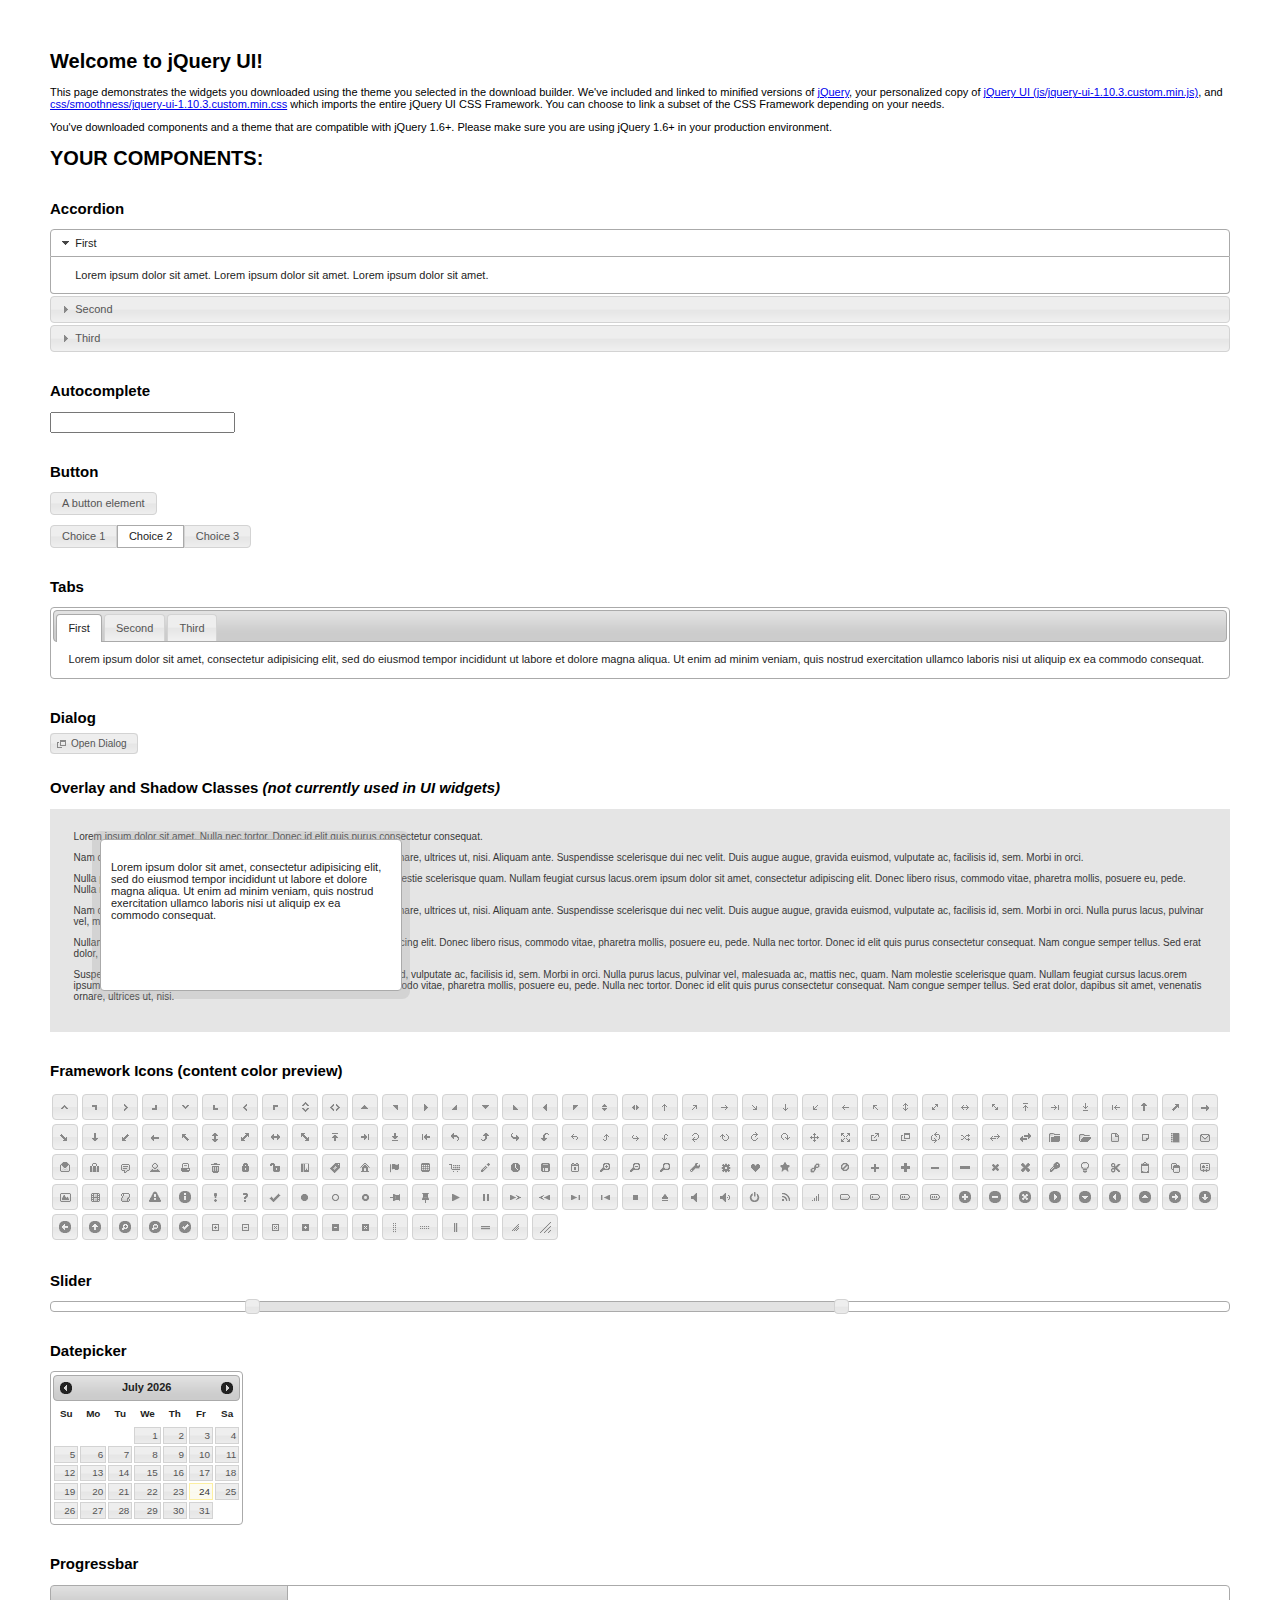
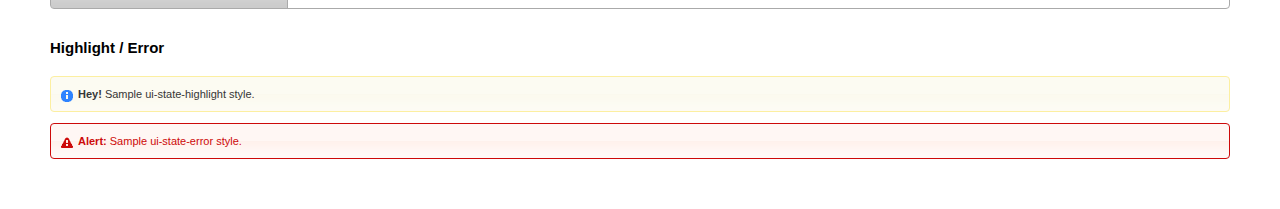
<file: static/jquery-ui/index.html>
<!doctype html>
<html lang="us">
<head>
	<meta charset="utf-8">
	<title>jQuery UI Example Page</title>
	<link href="css/smoothness/jquery-ui-1.10.3.custom.css" rel="stylesheet">
	<script src="js/jquery-1.9.1.js"></script>
	<script src="js/jquery-ui-1.10.3.custom.js"></script>
	<script>
	$(function() {
		
		$( "#accordion" ).accordion();
		

		
		var availableTags = [
			"ActionScript",
			"AppleScript",
			"Asp",
			"BASIC",
			"C",
			"C++",
			"Clojure",
			"COBOL",
			"ColdFusion",
			"Erlang",
			"Fortran",
			"Groovy",
			"Haskell",
			"Java",
			"JavaScript",
			"Lisp",
			"Perl",
			"PHP",
			"Python",
			"Ruby",
			"Scala",
			"Scheme"
		];
		$( "#autocomplete" ).autocomplete({
			source: availableTags
		});
		

		
		$( "#button" ).button();
		$( "#radioset" ).buttonset();
		

		
		$( "#tabs" ).tabs();
		

		
		$( "#dialog" ).dialog({
			autoOpen: false,
			width: 400,
			buttons: [
				{
					text: "Ok",
					click: function() {
						$( this ).dialog( "close" );
					}
				},
				{
					text: "Cancel",
					click: function() {
						$( this ).dialog( "close" );
					}
				}
			]
		});

		// Link to open the dialog
		$( "#dialog-link" ).click(function( event ) {
			$( "#dialog" ).dialog( "open" );
			event.preventDefault();
		});
		

		
		$( "#datepicker" ).datepicker({
			inline: true
		});
		

		
		$( "#slider" ).slider({
			range: true,
			values: [ 17, 67 ]
		});
		

		
		$( "#progressbar" ).progressbar({
			value: 20
		});
		

		// Hover states on the static widgets
		$( "#dialog-link, #icons li" ).hover(
			function() {
				$( this ).addClass( "ui-state-hover" );
			},
			function() {
				$( this ).removeClass( "ui-state-hover" );
			}
		);
	});
	</script>
	<style>
	body{
		font: 62.5% "Trebuchet MS", sans-serif;
		margin: 50px;
	}
	.demoHeaders {
		margin-top: 2em;
	}
	#dialog-link {
		padding: .4em 1em .4em 20px;
		text-decoration: none;
		position: relative;
	}
	#dialog-link span.ui-icon {
		margin: 0 5px 0 0;
		position: absolute;
		left: .2em;
		top: 50%;
		margin-top: -8px;
	}
	#icons {
		margin: 0;
		padding: 0;
	}
	#icons li {
		margin: 2px;
		position: relative;
		padding: 4px 0;
		cursor: pointer;
		float: left;
		list-style: none;
	}
	#icons span.ui-icon {
		float: left;
		margin: 0 4px;
	}
	.fakewindowcontain .ui-widget-overlay {
		position: absolute;
	}
	</style>
</head>
<body>

<h1>Welcome to jQuery UI!</h1>

<div class="ui-widget">
	<p>This page demonstrates the widgets you downloaded using the theme you selected in the download builder. We've included and linked to minified versions of <a href="js/jquery-1.9.1.js">jQuery</a>, your personalized copy of <a href="js/jquery-ui-1.10.3.custom.min.js">jQuery UI (js/jquery-ui-1.10.3.custom.min.js)</a>, and <a href="css/smoothness/jquery-ui-1.10.3.custom.min.css">css/smoothness/jquery-ui-1.10.3.custom.min.css</a> which imports the entire jQuery UI CSS Framework. You can choose to link a subset of the CSS Framework depending on your needs. </p>
	<p>You've downloaded components and a theme that are compatible with jQuery 1.6+. Please make sure you are using jQuery 1.6+ in your production environment.</p>
</div>

<h1>YOUR COMPONENTS:</h1>


<!-- Accordion -->
<h2 class="demoHeaders">Accordion</h2>
<div id="accordion">
	<h3>First</h3>
	<div>Lorem ipsum dolor sit amet. Lorem ipsum dolor sit amet. Lorem ipsum dolor sit amet.</div>
	<h3>Second</h3>
	<div>Phasellus mattis tincidunt nibh.</div>
	<h3>Third</h3>
	<div>Nam dui erat, auctor a, dignissim quis.</div>
</div>



<!-- Autocomplete -->
<h2 class="demoHeaders">Autocomplete</h2>
<div>
	<input id="autocomplete" title="type &quot;a&quot;">
</div>



<!-- Button -->
<h2 class="demoHeaders">Button</h2>
<button id="button">A button element</button>
<form style="margin-top: 1em;">
	<div id="radioset">
		<input type="radio" id="radio1" name="radio"><label for="radio1">Choice 1</label>
		<input type="radio" id="radio2" name="radio" checked="checked"><label for="radio2">Choice 2</label>
		<input type="radio" id="radio3" name="radio"><label for="radio3">Choice 3</label>
	</div>
</form>



<!-- Tabs -->
<h2 class="demoHeaders">Tabs</h2>
<div id="tabs">
	<ul>
		<li><a href="#tabs-1">First</a></li>
		<li><a href="#tabs-2">Second</a></li>
		<li><a href="#tabs-3">Third</a></li>
	</ul>
	<div id="tabs-1">Lorem ipsum dolor sit amet, consectetur adipisicing elit, sed do eiusmod tempor incididunt ut labore et dolore magna aliqua. Ut enim ad minim veniam, quis nostrud exercitation ullamco laboris nisi ut aliquip ex ea commodo consequat.</div>
	<div id="tabs-2">Phasellus mattis tincidunt nibh. Cras orci urna, blandit id, pretium vel, aliquet ornare, felis. Maecenas scelerisque sem non nisl. Fusce sed lorem in enim dictum bibendum.</div>
	<div id="tabs-3">Nam dui erat, auctor a, dignissim quis, sollicitudin eu, felis. Pellentesque nisi urna, interdum eget, sagittis et, consequat vestibulum, lacus. Mauris porttitor ullamcorper augue.</div>
</div>



<!-- Dialog NOTE: Dialog is not generated by UI in this demo so it can be visually styled in themeroller-->
<h2 class="demoHeaders">Dialog</h2>
<p><a href="#" id="dialog-link" class="ui-state-default ui-corner-all"><span class="ui-icon ui-icon-newwin"></span>Open Dialog</a></p>

<h2 class="demoHeaders">Overlay and Shadow Classes <em>(not currently used in UI widgets)</em></h2>
<div style="position: relative; width: 96%; height: 200px; padding:1% 2%; overflow:hidden;" class="fakewindowcontain">
	<p>Lorem ipsum dolor sit amet,  Nulla nec tortor. Donec id elit quis purus consectetur consequat. </p><p>Nam congue semper tellus. Sed erat dolor, dapibus sit amet, venenatis ornare, ultrices ut, nisi. Aliquam ante. Suspendisse scelerisque dui nec velit. Duis augue augue, gravida euismod, vulputate ac, facilisis id, sem. Morbi in orci. </p><p>Nulla purus lacus, pulvinar vel, malesuada ac, mattis nec, quam. Nam molestie scelerisque quam. Nullam feugiat cursus lacus.orem ipsum dolor sit amet, consectetur adipiscing elit. Donec libero risus, commodo vitae, pharetra mollis, posuere eu, pede. Nulla nec tortor. Donec id elit quis purus consectetur consequat. </p><p>Nam congue semper tellus. Sed erat dolor, dapibus sit amet, venenatis ornare, ultrices ut, nisi. Aliquam ante. Suspendisse scelerisque dui nec velit. Duis augue augue, gravida euismod, vulputate ac, facilisis id, sem. Morbi in orci. Nulla purus lacus, pulvinar vel, malesuada ac, mattis nec, quam. Nam molestie scelerisque quam. </p><p>Nullam feugiat cursus lacus.orem ipsum dolor sit amet, consectetur adipiscing elit. Donec libero risus, commodo vitae, pharetra mollis, posuere eu, pede. Nulla nec tortor. Donec id elit quis purus consectetur consequat. Nam congue semper tellus. Sed erat dolor, dapibus sit amet, venenatis ornare, ultrices ut, nisi. Aliquam ante. </p><p>Suspendisse scelerisque dui nec velit. Duis augue augue, gravida euismod, vulputate ac, facilisis id, sem. Morbi in orci. Nulla purus lacus, pulvinar vel, malesuada ac, mattis nec, quam. Nam molestie scelerisque quam. Nullam feugiat cursus lacus.orem ipsum dolor sit amet, consectetur adipiscing elit. Donec libero risus, commodo vitae, pharetra mollis, posuere eu, pede. Nulla nec tortor. Donec id elit quis purus consectetur consequat. Nam congue semper tellus. Sed erat dolor, dapibus sit amet, venenatis ornare, ultrices ut, nisi. </p>

	<!-- ui-dialog -->
	<div class="ui-overlay"><div class="ui-widget-overlay"></div><div class="ui-widget-shadow ui-corner-all" style="width: 302px; height: 152px; position: absolute; left: 50px; top: 30px;"></div></div>
	<div style="position: absolute; width: 280px; height: 130px;left: 50px; top: 30px; padding: 10px;" class="ui-widget ui-widget-content ui-corner-all">
		<div class="ui-dialog-content ui-widget-content" style="background: none; border: 0;">
			<p>Lorem ipsum dolor sit amet, consectetur adipisicing elit, sed do eiusmod tempor incididunt ut labore et dolore magna aliqua. Ut enim ad minim veniam, quis nostrud exercitation ullamco laboris nisi ut aliquip ex ea commodo consequat.</p>
		</div>
	</div>

</div>

<!-- ui-dialog -->
<div id="dialog" title="Dialog Title">
	<p>Lorem ipsum dolor sit amet, consectetur adipisicing elit, sed do eiusmod tempor incididunt ut labore et dolore magna aliqua. Ut enim ad minim veniam, quis nostrud exercitation ullamco laboris nisi ut aliquip ex ea commodo consequat.</p>
</div>



<h2 class="demoHeaders">Framework Icons (content color preview)</h2>
<ul id="icons" class="ui-widget ui-helper-clearfix">
	<li class="ui-state-default ui-corner-all" title=".ui-icon-carat-1-n"><span class="ui-icon ui-icon-carat-1-n"></span></li>
	<li class="ui-state-default ui-corner-all" title=".ui-icon-carat-1-ne"><span class="ui-icon ui-icon-carat-1-ne"></span></li>
	<li class="ui-state-default ui-corner-all" title=".ui-icon-carat-1-e"><span class="ui-icon ui-icon-carat-1-e"></span></li>
	<li class="ui-state-default ui-corner-all" title=".ui-icon-carat-1-se"><span class="ui-icon ui-icon-carat-1-se"></span></li>
	<li class="ui-state-default ui-corner-all" title=".ui-icon-carat-1-s"><span class="ui-icon ui-icon-carat-1-s"></span></li>
	<li class="ui-state-default ui-corner-all" title=".ui-icon-carat-1-sw"><span class="ui-icon ui-icon-carat-1-sw"></span></li>
	<li class="ui-state-default ui-corner-all" title=".ui-icon-carat-1-w"><span class="ui-icon ui-icon-carat-1-w"></span></li>
	<li class="ui-state-default ui-corner-all" title=".ui-icon-carat-1-nw"><span class="ui-icon ui-icon-carat-1-nw"></span></li>
	<li class="ui-state-default ui-corner-all" title=".ui-icon-carat-2-n-s"><span class="ui-icon ui-icon-carat-2-n-s"></span></li>
	<li class="ui-state-default ui-corner-all" title=".ui-icon-carat-2-e-w"><span class="ui-icon ui-icon-carat-2-e-w"></span></li>
	<li class="ui-state-default ui-corner-all" title=".ui-icon-triangle-1-n"><span class="ui-icon ui-icon-triangle-1-n"></span></li>
	<li class="ui-state-default ui-corner-all" title=".ui-icon-triangle-1-ne"><span class="ui-icon ui-icon-triangle-1-ne"></span></li>
	<li class="ui-state-default ui-corner-all" title=".ui-icon-triangle-1-e"><span class="ui-icon ui-icon-triangle-1-e"></span></li>
	<li class="ui-state-default ui-corner-all" title=".ui-icon-triangle-1-se"><span class="ui-icon ui-icon-triangle-1-se"></span></li>
	<li class="ui-state-default ui-corner-all" title=".ui-icon-triangle-1-s"><span class="ui-icon ui-icon-triangle-1-s"></span></li>
	<li class="ui-state-default ui-corner-all" title=".ui-icon-triangle-1-sw"><span class="ui-icon ui-icon-triangle-1-sw"></span></li>
	<li class="ui-state-default ui-corner-all" title=".ui-icon-triangle-1-w"><span class="ui-icon ui-icon-triangle-1-w"></span></li>
	<li class="ui-state-default ui-corner-all" title=".ui-icon-triangle-1-nw"><span class="ui-icon ui-icon-triangle-1-nw"></span></li>
	<li class="ui-state-default ui-corner-all" title=".ui-icon-triangle-2-n-s"><span class="ui-icon ui-icon-triangle-2-n-s"></span></li>
	<li class="ui-state-default ui-corner-all" title=".ui-icon-triangle-2-e-w"><span class="ui-icon ui-icon-triangle-2-e-w"></span></li>
	<li class="ui-state-default ui-corner-all" title=".ui-icon-arrow-1-n"><span class="ui-icon ui-icon-arrow-1-n"></span></li>
	<li class="ui-state-default ui-corner-all" title=".ui-icon-arrow-1-ne"><span class="ui-icon ui-icon-arrow-1-ne"></span></li>
	<li class="ui-state-default ui-corner-all" title=".ui-icon-arrow-1-e"><span class="ui-icon ui-icon-arrow-1-e"></span></li>
	<li class="ui-state-default ui-corner-all" title=".ui-icon-arrow-1-se"><span class="ui-icon ui-icon-arrow-1-se"></span></li>
	<li class="ui-state-default ui-corner-all" title=".ui-icon-arrow-1-s"><span class="ui-icon ui-icon-arrow-1-s"></span></li>
	<li class="ui-state-default ui-corner-all" title=".ui-icon-arrow-1-sw"><span class="ui-icon ui-icon-arrow-1-sw"></span></li>
	<li class="ui-state-default ui-corner-all" title=".ui-icon-arrow-1-w"><span class="ui-icon ui-icon-arrow-1-w"></span></li>
	<li class="ui-state-default ui-corner-all" title=".ui-icon-arrow-1-nw"><span class="ui-icon ui-icon-arrow-1-nw"></span></li>
	<li class="ui-state-default ui-corner-all" title=".ui-icon-arrow-2-n-s"><span class="ui-icon ui-icon-arrow-2-n-s"></span></li>
	<li class="ui-state-default ui-corner-all" title=".ui-icon-arrow-2-ne-sw"><span class="ui-icon ui-icon-arrow-2-ne-sw"></span></li>
	<li class="ui-state-default ui-corner-all" title=".ui-icon-arrow-2-e-w"><span class="ui-icon ui-icon-arrow-2-e-w"></span></li>
	<li class="ui-state-default ui-corner-all" title=".ui-icon-arrow-2-se-nw"><span class="ui-icon ui-icon-arrow-2-se-nw"></span></li>
	<li class="ui-state-default ui-corner-all" title=".ui-icon-arrowstop-1-n"><span class="ui-icon ui-icon-arrowstop-1-n"></span></li>
	<li class="ui-state-default ui-corner-all" title=".ui-icon-arrowstop-1-e"><span class="ui-icon ui-icon-arrowstop-1-e"></span></li>
	<li class="ui-state-default ui-corner-all" title=".ui-icon-arrowstop-1-s"><span class="ui-icon ui-icon-arrowstop-1-s"></span></li>
	<li class="ui-state-default ui-corner-all" title=".ui-icon-arrowstop-1-w"><span class="ui-icon ui-icon-arrowstop-1-w"></span></li>
	<li class="ui-state-default ui-corner-all" title=".ui-icon-arrowthick-1-n"><span class="ui-icon ui-icon-arrowthick-1-n"></span></li>
	<li class="ui-state-default ui-corner-all" title=".ui-icon-arrowthick-1-ne"><span class="ui-icon ui-icon-arrowthick-1-ne"></span></li>
	<li class="ui-state-default ui-corner-all" title=".ui-icon-arrowthick-1-e"><span class="ui-icon ui-icon-arrowthick-1-e"></span></li>
	<li class="ui-state-default ui-corner-all" title=".ui-icon-arrowthick-1-se"><span class="ui-icon ui-icon-arrowthick-1-se"></span></li>
	<li class="ui-state-default ui-corner-all" title=".ui-icon-arrowthick-1-s"><span class="ui-icon ui-icon-arrowthick-1-s"></span></li>
	<li class="ui-state-default ui-corner-all" title=".ui-icon-arrowthick-1-sw"><span class="ui-icon ui-icon-arrowthick-1-sw"></span></li>
	<li class="ui-state-default ui-corner-all" title=".ui-icon-arrowthick-1-w"><span class="ui-icon ui-icon-arrowthick-1-w"></span></li>
	<li class="ui-state-default ui-corner-all" title=".ui-icon-arrowthick-1-nw"><span class="ui-icon ui-icon-arrowthick-1-nw"></span></li>
	<li class="ui-state-default ui-corner-all" title=".ui-icon-arrowthick-2-n-s"><span class="ui-icon ui-icon-arrowthick-2-n-s"></span></li>
	<li class="ui-state-default ui-corner-all" title=".ui-icon-arrowthick-2-ne-sw"><span class="ui-icon ui-icon-arrowthick-2-ne-sw"></span></li>
	<li class="ui-state-default ui-corner-all" title=".ui-icon-arrowthick-2-e-w"><span class="ui-icon ui-icon-arrowthick-2-e-w"></span></li>
	<li class="ui-state-default ui-corner-all" title=".ui-icon-arrowthick-2-se-nw"><span class="ui-icon ui-icon-arrowthick-2-se-nw"></span></li>
	<li class="ui-state-default ui-corner-all" title=".ui-icon-arrowthickstop-1-n"><span class="ui-icon ui-icon-arrowthickstop-1-n"></span></li>
	<li class="ui-state-default ui-corner-all" title=".ui-icon-arrowthickstop-1-e"><span class="ui-icon ui-icon-arrowthickstop-1-e"></span></li>
	<li class="ui-state-default ui-corner-all" title=".ui-icon-arrowthickstop-1-s"><span class="ui-icon ui-icon-arrowthickstop-1-s"></span></li>
	<li class="ui-state-default ui-corner-all" title=".ui-icon-arrowthickstop-1-w"><span class="ui-icon ui-icon-arrowthickstop-1-w"></span></li>
	<li class="ui-state-default ui-corner-all" title=".ui-icon-arrowreturnthick-1-w"><span class="ui-icon ui-icon-arrowreturnthick-1-w"></span></li>
	<li class="ui-state-default ui-corner-all" title=".ui-icon-arrowreturnthick-1-n"><span class="ui-icon ui-icon-arrowreturnthick-1-n"></span></li>
	<li class="ui-state-default ui-corner-all" title=".ui-icon-arrowreturnthick-1-e"><span class="ui-icon ui-icon-arrowreturnthick-1-e"></span></li>
	<li class="ui-state-default ui-corner-all" title=".ui-icon-arrowreturnthick-1-s"><span class="ui-icon ui-icon-arrowreturnthick-1-s"></span></li>
	<li class="ui-state-default ui-corner-all" title=".ui-icon-arrowreturn-1-w"><span class="ui-icon ui-icon-arrowreturn-1-w"></span></li>
	<li class="ui-state-default ui-corner-all" title=".ui-icon-arrowreturn-1-n"><span class="ui-icon ui-icon-arrowreturn-1-n"></span></li>
	<li class="ui-state-default ui-corner-all" title=".ui-icon-arrowreturn-1-e"><span class="ui-icon ui-icon-arrowreturn-1-e"></span></li>
	<li class="ui-state-default ui-corner-all" title=".ui-icon-arrowreturn-1-s"><span class="ui-icon ui-icon-arrowreturn-1-s"></span></li>
	<li class="ui-state-default ui-corner-all" title=".ui-icon-arrowrefresh-1-w"><span class="ui-icon ui-icon-arrowrefresh-1-w"></span></li>
	<li class="ui-state-default ui-corner-all" title=".ui-icon-arrowrefresh-1-n"><span class="ui-icon ui-icon-arrowrefresh-1-n"></span></li>
	<li class="ui-state-default ui-corner-all" title=".ui-icon-arrowrefresh-1-e"><span class="ui-icon ui-icon-arrowrefresh-1-e"></span></li>
	<li class="ui-state-default ui-corner-all" title=".ui-icon-arrowrefresh-1-s"><span class="ui-icon ui-icon-arrowrefresh-1-s"></span></li>
	<li class="ui-state-default ui-corner-all" title=".ui-icon-arrow-4"><span class="ui-icon ui-icon-arrow-4"></span></li>
	<li class="ui-state-default ui-corner-all" title=".ui-icon-arrow-4-diag"><span class="ui-icon ui-icon-arrow-4-diag"></span></li>
	<li class="ui-state-default ui-corner-all" title=".ui-icon-extlink"><span class="ui-icon ui-icon-extlink"></span></li>
	<li class="ui-state-default ui-corner-all" title=".ui-icon-newwin"><span class="ui-icon ui-icon-newwin"></span></li>
	<li class="ui-state-default ui-corner-all" title=".ui-icon-refresh"><span class="ui-icon ui-icon-refresh"></span></li>
	<li class="ui-state-default ui-corner-all" title=".ui-icon-shuffle"><span class="ui-icon ui-icon-shuffle"></span></li>
	<li class="ui-state-default ui-corner-all" title=".ui-icon-transfer-e-w"><span class="ui-icon ui-icon-transfer-e-w"></span></li>
	<li class="ui-state-default ui-corner-all" title=".ui-icon-transferthick-e-w"><span class="ui-icon ui-icon-transferthick-e-w"></span></li>
	<li class="ui-state-default ui-corner-all" title=".ui-icon-folder-collapsed"><span class="ui-icon ui-icon-folder-collapsed"></span></li>
	<li class="ui-state-default ui-corner-all" title=".ui-icon-folder-open"><span class="ui-icon ui-icon-folder-open"></span></li>
	<li class="ui-state-default ui-corner-all" title=".ui-icon-document"><span class="ui-icon ui-icon-document"></span></li>
	<li class="ui-state-default ui-corner-all" title=".ui-icon-document-b"><span class="ui-icon ui-icon-document-b"></span></li>
	<li class="ui-state-default ui-corner-all" title=".ui-icon-note"><span class="ui-icon ui-icon-note"></span></li>
	<li class="ui-state-default ui-corner-all" title=".ui-icon-mail-closed"><span class="ui-icon ui-icon-mail-closed"></span></li>
	<li class="ui-state-default ui-corner-all" title=".ui-icon-mail-open"><span class="ui-icon ui-icon-mail-open"></span></li>
	<li class="ui-state-default ui-corner-all" title=".ui-icon-suitcase"><span class="ui-icon ui-icon-suitcase"></span></li>
	<li class="ui-state-default ui-corner-all" title=".ui-icon-comment"><span class="ui-icon ui-icon-comment"></span></li>
	<li class="ui-state-default ui-corner-all" title=".ui-icon-person"><span class="ui-icon ui-icon-person"></span></li>
	<li class="ui-state-default ui-corner-all" title=".ui-icon-print"><span class="ui-icon ui-icon-print"></span></li>
	<li class="ui-state-default ui-corner-all" title=".ui-icon-trash"><span class="ui-icon ui-icon-trash"></span></li>
	<li class="ui-state-default ui-corner-all" title=".ui-icon-locked"><span class="ui-icon ui-icon-locked"></span></li>
	<li class="ui-state-default ui-corner-all" title=".ui-icon-unlocked"><span class="ui-icon ui-icon-unlocked"></span></li>
	<li class="ui-state-default ui-corner-all" title=".ui-icon-bookmark"><span class="ui-icon ui-icon-bookmark"></span></li>
	<li class="ui-state-default ui-corner-all" title=".ui-icon-tag"><span class="ui-icon ui-icon-tag"></span></li>
	<li class="ui-state-default ui-corner-all" title=".ui-icon-home"><span class="ui-icon ui-icon-home"></span></li>
	<li class="ui-state-default ui-corner-all" title=".ui-icon-flag"><span class="ui-icon ui-icon-flag"></span></li>
	<li class="ui-state-default ui-corner-all" title=".ui-icon-calculator"><span class="ui-icon ui-icon-calculator"></span></li>
	<li class="ui-state-default ui-corner-all" title=".ui-icon-cart"><span class="ui-icon ui-icon-cart"></span></li>
	<li class="ui-state-default ui-corner-all" title=".ui-icon-pencil"><span class="ui-icon ui-icon-pencil"></span></li>
	<li class="ui-state-default ui-corner-all" title=".ui-icon-clock"><span class="ui-icon ui-icon-clock"></span></li>
	<li class="ui-state-default ui-corner-all" title=".ui-icon-disk"><span class="ui-icon ui-icon-disk"></span></li>
	<li class="ui-state-default ui-corner-all" title=".ui-icon-calendar"><span class="ui-icon ui-icon-calendar"></span></li>
	<li class="ui-state-default ui-corner-all" title=".ui-icon-zoomin"><span class="ui-icon ui-icon-zoomin"></span></li>
	<li class="ui-state-default ui-corner-all" title=".ui-icon-zoomout"><span class="ui-icon ui-icon-zoomout"></span></li>
	<li class="ui-state-default ui-corner-all" title=".ui-icon-search"><span class="ui-icon ui-icon-search"></span></li>
	<li class="ui-state-default ui-corner-all" title=".ui-icon-wrench"><span class="ui-icon ui-icon-wrench"></span></li>
	<li class="ui-state-default ui-corner-all" title=".ui-icon-gear"><span class="ui-icon ui-icon-gear"></span></li>
	<li class="ui-state-default ui-corner-all" title=".ui-icon-heart"><span class="ui-icon ui-icon-heart"></span></li>
	<li class="ui-state-default ui-corner-all" title=".ui-icon-star"><span class="ui-icon ui-icon-star"></span></li>
	<li class="ui-state-default ui-corner-all" title=".ui-icon-link"><span class="ui-icon ui-icon-link"></span></li>
	<li class="ui-state-default ui-corner-all" title=".ui-icon-cancel"><span class="ui-icon ui-icon-cancel"></span></li>
	<li class="ui-state-default ui-corner-all" title=".ui-icon-plus"><span class="ui-icon ui-icon-plus"></span></li>
	<li class="ui-state-default ui-corner-all" title=".ui-icon-plusthick"><span class="ui-icon ui-icon-plusthick"></span></li>
	<li class="ui-state-default ui-corner-all" title=".ui-icon-minus"><span class="ui-icon ui-icon-minus"></span></li>
	<li class="ui-state-default ui-corner-all" title=".ui-icon-minusthick"><span class="ui-icon ui-icon-minusthick"></span></li>
	<li class="ui-state-default ui-corner-all" title=".ui-icon-close"><span class="ui-icon ui-icon-close"></span></li>
	<li class="ui-state-default ui-corner-all" title=".ui-icon-closethick"><span class="ui-icon ui-icon-closethick"></span></li>
	<li class="ui-state-default ui-corner-all" title=".ui-icon-key"><span class="ui-icon ui-icon-key"></span></li>
	<li class="ui-state-default ui-corner-all" title=".ui-icon-lightbulb"><span class="ui-icon ui-icon-lightbulb"></span></li>
	<li class="ui-state-default ui-corner-all" title=".ui-icon-scissors"><span class="ui-icon ui-icon-scissors"></span></li>
	<li class="ui-state-default ui-corner-all" title=".ui-icon-clipboard"><span class="ui-icon ui-icon-clipboard"></span></li>
	<li class="ui-state-default ui-corner-all" title=".ui-icon-copy"><span class="ui-icon ui-icon-copy"></span></li>
	<li class="ui-state-default ui-corner-all" title=".ui-icon-contact"><span class="ui-icon ui-icon-contact"></span></li>
	<li class="ui-state-default ui-corner-all" title=".ui-icon-image"><span class="ui-icon ui-icon-image"></span></li>
	<li class="ui-state-default ui-corner-all" title=".ui-icon-video"><span class="ui-icon ui-icon-video"></span></li>
	<li class="ui-state-default ui-corner-all" title=".ui-icon-script"><span class="ui-icon ui-icon-script"></span></li>
	<li class="ui-state-default ui-corner-all" title=".ui-icon-alert"><span class="ui-icon ui-icon-alert"></span></li>
	<li class="ui-state-default ui-corner-all" title=".ui-icon-info"><span class="ui-icon ui-icon-info"></span></li>
	<li class="ui-state-default ui-corner-all" title=".ui-icon-notice"><span class="ui-icon ui-icon-notice"></span></li>
	<li class="ui-state-default ui-corner-all" title=".ui-icon-help"><span class="ui-icon ui-icon-help"></span></li>
	<li class="ui-state-default ui-corner-all" title=".ui-icon-check"><span class="ui-icon ui-icon-check"></span></li>
	<li class="ui-state-default ui-corner-all" title=".ui-icon-bullet"><span class="ui-icon ui-icon-bullet"></span></li>
	<li class="ui-state-default ui-corner-all" title=".ui-icon-radio-off"><span class="ui-icon ui-icon-radio-off"></span></li>
	<li class="ui-state-default ui-corner-all" title=".ui-icon-radio-on"><span class="ui-icon ui-icon-radio-on"></span></li>
	<li class="ui-state-default ui-corner-all" title=".ui-icon-pin-w"><span class="ui-icon ui-icon-pin-w"></span></li>
	<li class="ui-state-default ui-corner-all" title=".ui-icon-pin-s"><span class="ui-icon ui-icon-pin-s"></span></li>
	<li class="ui-state-default ui-corner-all" title=".ui-icon-play"><span class="ui-icon ui-icon-play"></span></li>
	<li class="ui-state-default ui-corner-all" title=".ui-icon-pause"><span class="ui-icon ui-icon-pause"></span></li>
	<li class="ui-state-default ui-corner-all" title=".ui-icon-seek-next"><span class="ui-icon ui-icon-seek-next"></span></li>
	<li class="ui-state-default ui-corner-all" title=".ui-icon-seek-prev"><span class="ui-icon ui-icon-seek-prev"></span></li>
	<li class="ui-state-default ui-corner-all" title=".ui-icon-seek-end"><span class="ui-icon ui-icon-seek-end"></span></li>
	<li class="ui-state-default ui-corner-all" title=".ui-icon-seek-first"><span class="ui-icon ui-icon-seek-first"></span></li>
	<li class="ui-state-default ui-corner-all" title=".ui-icon-stop"><span class="ui-icon ui-icon-stop"></span></li>
	<li class="ui-state-default ui-corner-all" title=".ui-icon-eject"><span class="ui-icon ui-icon-eject"></span></li>
	<li class="ui-state-default ui-corner-all" title=".ui-icon-volume-off"><span class="ui-icon ui-icon-volume-off"></span></li>
	<li class="ui-state-default ui-corner-all" title=".ui-icon-volume-on"><span class="ui-icon ui-icon-volume-on"></span></li>
	<li class="ui-state-default ui-corner-all" title=".ui-icon-power"><span class="ui-icon ui-icon-power"></span></li>
	<li class="ui-state-default ui-corner-all" title=".ui-icon-signal-diag"><span class="ui-icon ui-icon-signal-diag"></span></li>
	<li class="ui-state-default ui-corner-all" title=".ui-icon-signal"><span class="ui-icon ui-icon-signal"></span></li>
	<li class="ui-state-default ui-corner-all" title=".ui-icon-battery-0"><span class="ui-icon ui-icon-battery-0"></span></li>
	<li class="ui-state-default ui-corner-all" title=".ui-icon-battery-1"><span class="ui-icon ui-icon-battery-1"></span></li>
	<li class="ui-state-default ui-corner-all" title=".ui-icon-battery-2"><span class="ui-icon ui-icon-battery-2"></span></li>
	<li class="ui-state-default ui-corner-all" title=".ui-icon-battery-3"><span class="ui-icon ui-icon-battery-3"></span></li>
	<li class="ui-state-default ui-corner-all" title=".ui-icon-circle-plus"><span class="ui-icon ui-icon-circle-plus"></span></li>
	<li class="ui-state-default ui-corner-all" title=".ui-icon-circle-minus"><span class="ui-icon ui-icon-circle-minus"></span></li>
	<li class="ui-state-default ui-corner-all" title=".ui-icon-circle-close"><span class="ui-icon ui-icon-circle-close"></span></li>
	<li class="ui-state-default ui-corner-all" title=".ui-icon-circle-triangle-e"><span class="ui-icon ui-icon-circle-triangle-e"></span></li>
	<li class="ui-state-default ui-corner-all" title=".ui-icon-circle-triangle-s"><span class="ui-icon ui-icon-circle-triangle-s"></span></li>
	<li class="ui-state-default ui-corner-all" title=".ui-icon-circle-triangle-w"><span class="ui-icon ui-icon-circle-triangle-w"></span></li>
	<li class="ui-state-default ui-corner-all" title=".ui-icon-circle-triangle-n"><span class="ui-icon ui-icon-circle-triangle-n"></span></li>
	<li class="ui-state-default ui-corner-all" title=".ui-icon-circle-arrow-e"><span class="ui-icon ui-icon-circle-arrow-e"></span></li>
	<li class="ui-state-default ui-corner-all" title=".ui-icon-circle-arrow-s"><span class="ui-icon ui-icon-circle-arrow-s"></span></li>
	<li class="ui-state-default ui-corner-all" title=".ui-icon-circle-arrow-w"><span class="ui-icon ui-icon-circle-arrow-w"></span></li>
	<li class="ui-state-default ui-corner-all" title=".ui-icon-circle-arrow-n"><span class="ui-icon ui-icon-circle-arrow-n"></span></li>
	<li class="ui-state-default ui-corner-all" title=".ui-icon-circle-zoomin"><span class="ui-icon ui-icon-circle-zoomin"></span></li>
	<li class="ui-state-default ui-corner-all" title=".ui-icon-circle-zoomout"><span class="ui-icon ui-icon-circle-zoomout"></span></li>
	<li class="ui-state-default ui-corner-all" title=".ui-icon-circle-check"><span class="ui-icon ui-icon-circle-check"></span></li>
	<li class="ui-state-default ui-corner-all" title=".ui-icon-circlesmall-plus"><span class="ui-icon ui-icon-circlesmall-plus"></span></li>
	<li class="ui-state-default ui-corner-all" title=".ui-icon-circlesmall-minus"><span class="ui-icon ui-icon-circlesmall-minus"></span></li>
	<li class="ui-state-default ui-corner-all" title=".ui-icon-circlesmall-close"><span class="ui-icon ui-icon-circlesmall-close"></span></li>
	<li class="ui-state-default ui-corner-all" title=".ui-icon-squaresmall-plus"><span class="ui-icon ui-icon-squaresmall-plus"></span></li>
	<li class="ui-state-default ui-corner-all" title=".ui-icon-squaresmall-minus"><span class="ui-icon ui-icon-squaresmall-minus"></span></li>
	<li class="ui-state-default ui-corner-all" title=".ui-icon-squaresmall-close"><span class="ui-icon ui-icon-squaresmall-close"></span></li>
	<li class="ui-state-default ui-corner-all" title=".ui-icon-grip-dotted-vertical"><span class="ui-icon ui-icon-grip-dotted-vertical"></span></li>
	<li class="ui-state-default ui-corner-all" title=".ui-icon-grip-dotted-horizontal"><span class="ui-icon ui-icon-grip-dotted-horizontal"></span></li>
	<li class="ui-state-default ui-corner-all" title=".ui-icon-grip-solid-vertical"><span class="ui-icon ui-icon-grip-solid-vertical"></span></li>
	<li class="ui-state-default ui-corner-all" title=".ui-icon-grip-solid-horizontal"><span class="ui-icon ui-icon-grip-solid-horizontal"></span></li>
	<li class="ui-state-default ui-corner-all" title=".ui-icon-gripsmall-diagonal-se"><span class="ui-icon ui-icon-gripsmall-diagonal-se"></span></li>
	<li class="ui-state-default ui-corner-all" title=".ui-icon-grip-diagonal-se"><span class="ui-icon ui-icon-grip-diagonal-se"></span></li>
</ul>


<!-- Slider -->
<h2 class="demoHeaders">Slider</h2>
<div id="slider"></div>



<!-- Datepicker -->
<h2 class="demoHeaders">Datepicker</h2>
<div id="datepicker"></div>



<!-- Progressbar -->
<h2 class="demoHeaders">Progressbar</h2>
<div id="progressbar"></div>


<!-- Highlight / Error -->
<h2 class="demoHeaders">Highlight / Error</h2>
<div class="ui-widget">
	<div class="ui-state-highlight ui-corner-all" style="margin-top: 20px; padding: 0 .7em;">
		<p><span class="ui-icon ui-icon-info" style="float: left; margin-right: .3em;"></span>
		<strong>Hey!</strong> Sample ui-state-highlight style.</p>
	</div>
</div>
<br>
<div class="ui-widget">
	<div class="ui-state-error ui-corner-all" style="padding: 0 .7em;">
		<p><span class="ui-icon ui-icon-alert" style="float: left; margin-right: .3em;"></span>
		<strong>Alert:</strong> Sample ui-state-error style.</p>
	</div>
</div>

</body>
</html>
</file>
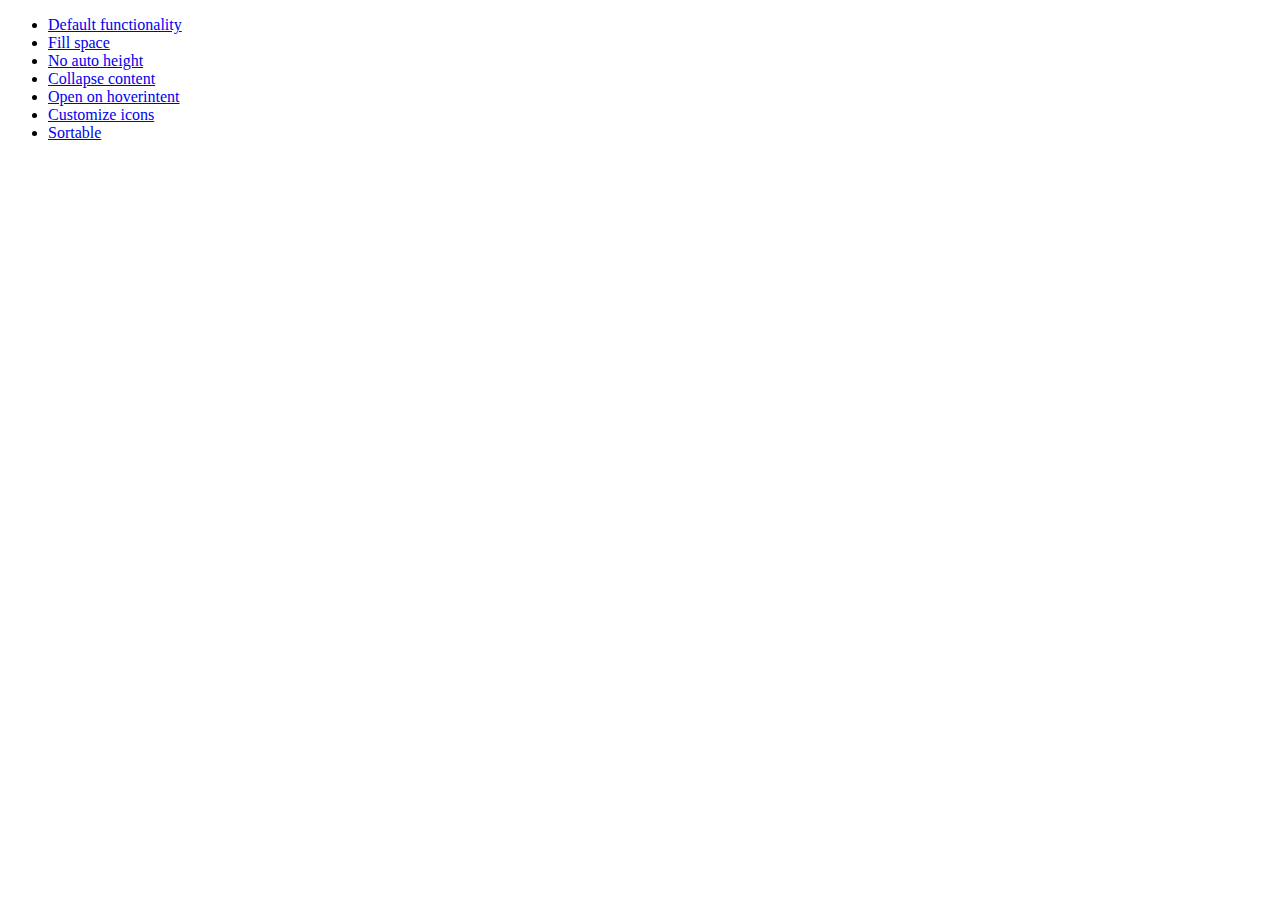
<file: static/jquery-ui/development-bundle/demos/accordion/index.html>
<!doctype html>
<html lang="en">
<head>
	<meta charset="utf-8">
	<title>jQuery UI Accordion Demos</title>
</head>
<body>

<ul>
	<li><a href="default.html">Default functionality</a></li>
	<li><a href="fillspace.html">Fill space</a></li>
	<li><a href="no-auto-height.html">No auto height</a></li>
	<li><a href="collapsible.html">Collapse content</a></li>
	<li><a href="hoverintent.html">Open on hoverintent</a></li>
	<li><a href="custom-icons.html">Customize icons</a></li>
	<li><a href="sortable.html">Sortable</a></li>
</ul>

</body>
</html>
</file>
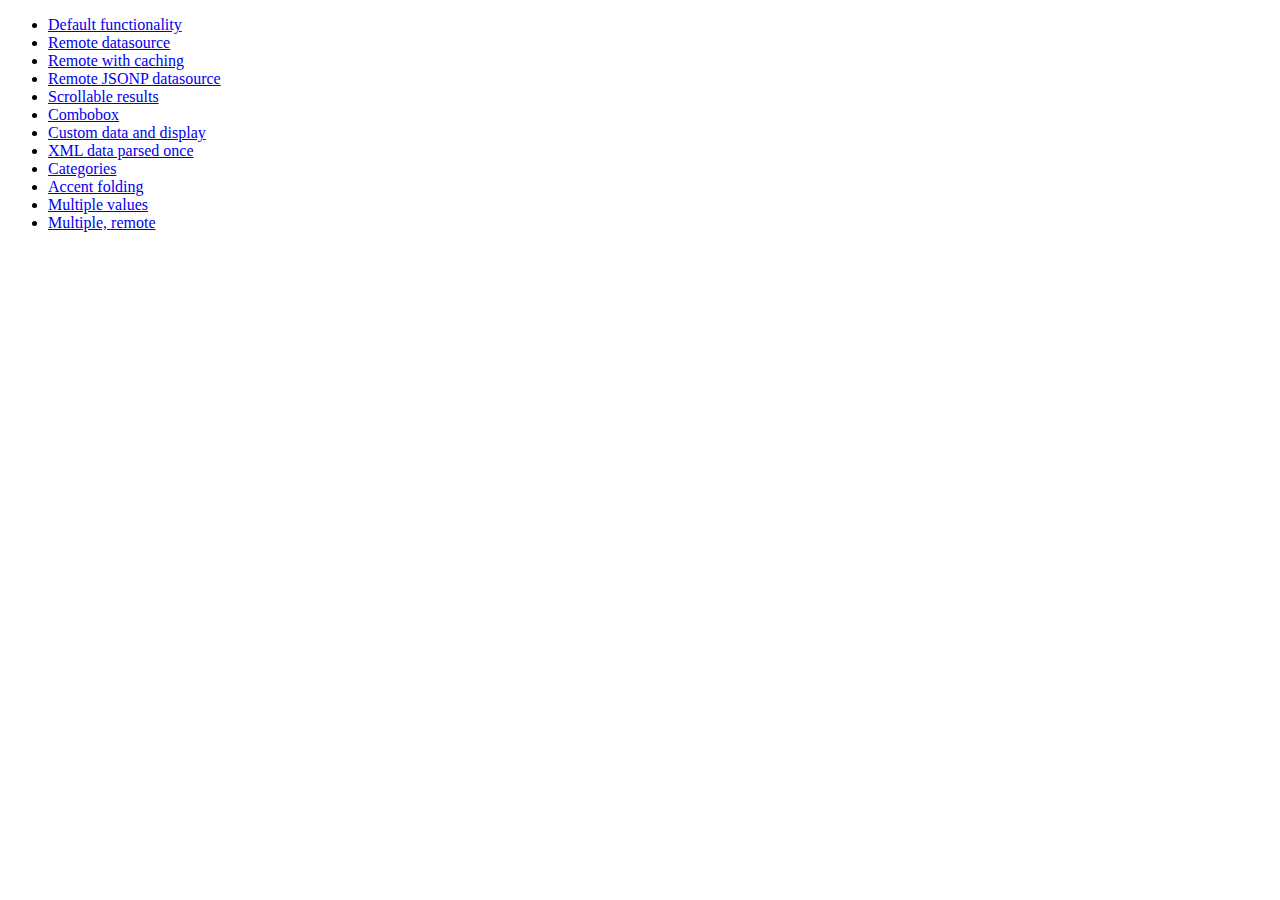
<file: static/jquery-ui/development-bundle/demos/autocomplete/index.html>
<!doctype html>
<html lang="en">
<head>
	<meta charset="utf-8">
	<title>jQuery UI Autocomplete Demos</title>
</head>
<body>

<ul>
	<li><a href="default.html">Default functionality</a></li>
	<li><a href="remote.html">Remote datasource</a></li>
	<li><a href="remote-with-cache.html">Remote with caching</a></li>
	<li><a href="remote-jsonp.html">Remote JSONP datasource</a></li>
	<li><a href="maxheight.html">Scrollable results</a></li>
	<li><a href="combobox.html">Combobox</a></li>
	<li><a href="custom-data.html">Custom data and display</a></li>
	<li><a href="xml.html">XML data parsed once</a></li>
	<li><a href="categories.html">Categories</a></li>
	<li><a href="folding.html">Accent folding</a></li>
	<li><a href="multiple.html">Multiple values</a></li>
	<li><a href="multiple-remote.html">Multiple, remote</a></li>
</ul>

</body>
</html>
</file>
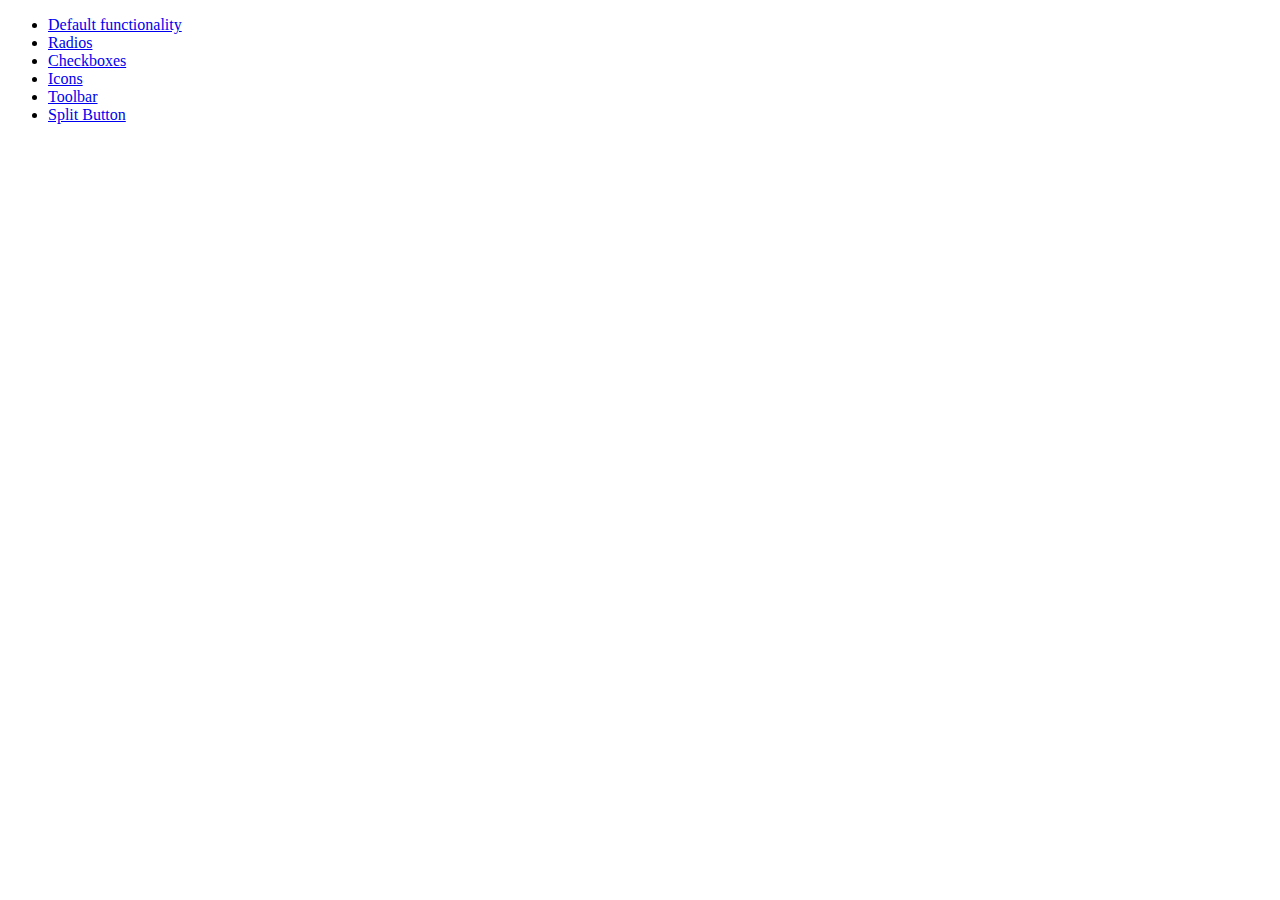
<file: static/jquery-ui/development-bundle/demos/button/index.html>
<!doctype html>
<html lang="en">
<head>
	<meta charset="utf-8">
	<title>jQuery UI Button Demos</title>
</head>
<body>

<ul>
	<li><a href="default.html">Default functionality</a></li>
	<li><a href="radio.html">Radios</a></li>
	<li><a href="checkbox.html">Checkboxes</a></li>
	<li><a href="icons.html">Icons</a></li>
	<li><a href="toolbar.html">Toolbar</a></li>
	<li><a href="splitbutton.html">Split Button</a></li>
</ul>

</body>
</html>
</file>
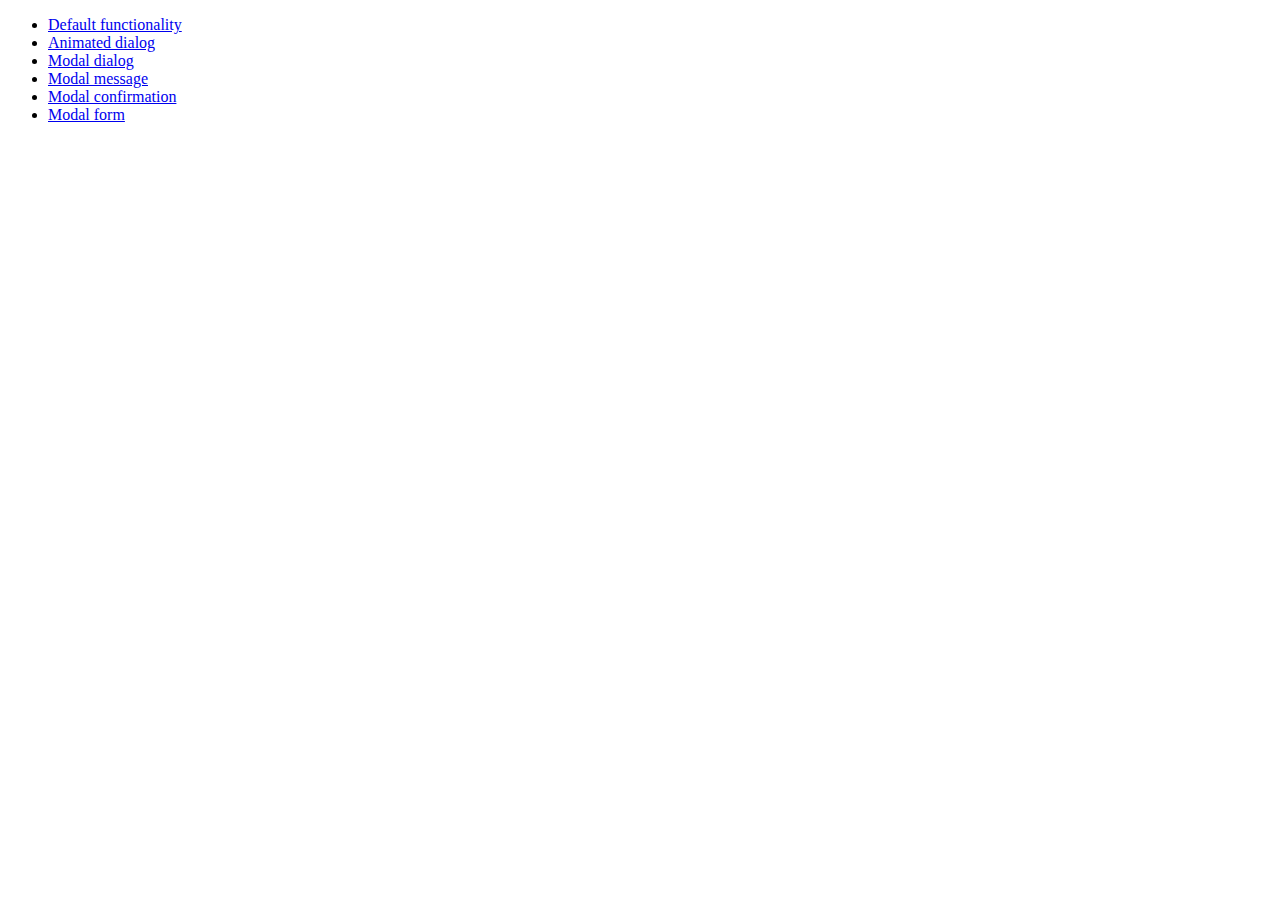
<file: static/jquery-ui/development-bundle/demos/dialog/index.html>
<!doctype html>
<html lang="en">
<head>
	<meta charset="utf-8">
	<title>jQuery UI Dialog Demos</title>
</head>
<body>

<ul>
	<li><a href="default.html">Default functionality</a></li>
	<li><a href="animated.html">Animated dialog</a></li>
	<li><a href="modal.html">Modal dialog</a></li>
	<li><a href="modal-message.html">Modal message</a></li>
	<li><a href="modal-confirmation.html">Modal confirmation</a></li>
	<li><a href="modal-form.html">Modal form</a></li>
</ul>

</body>
</html>
</file>
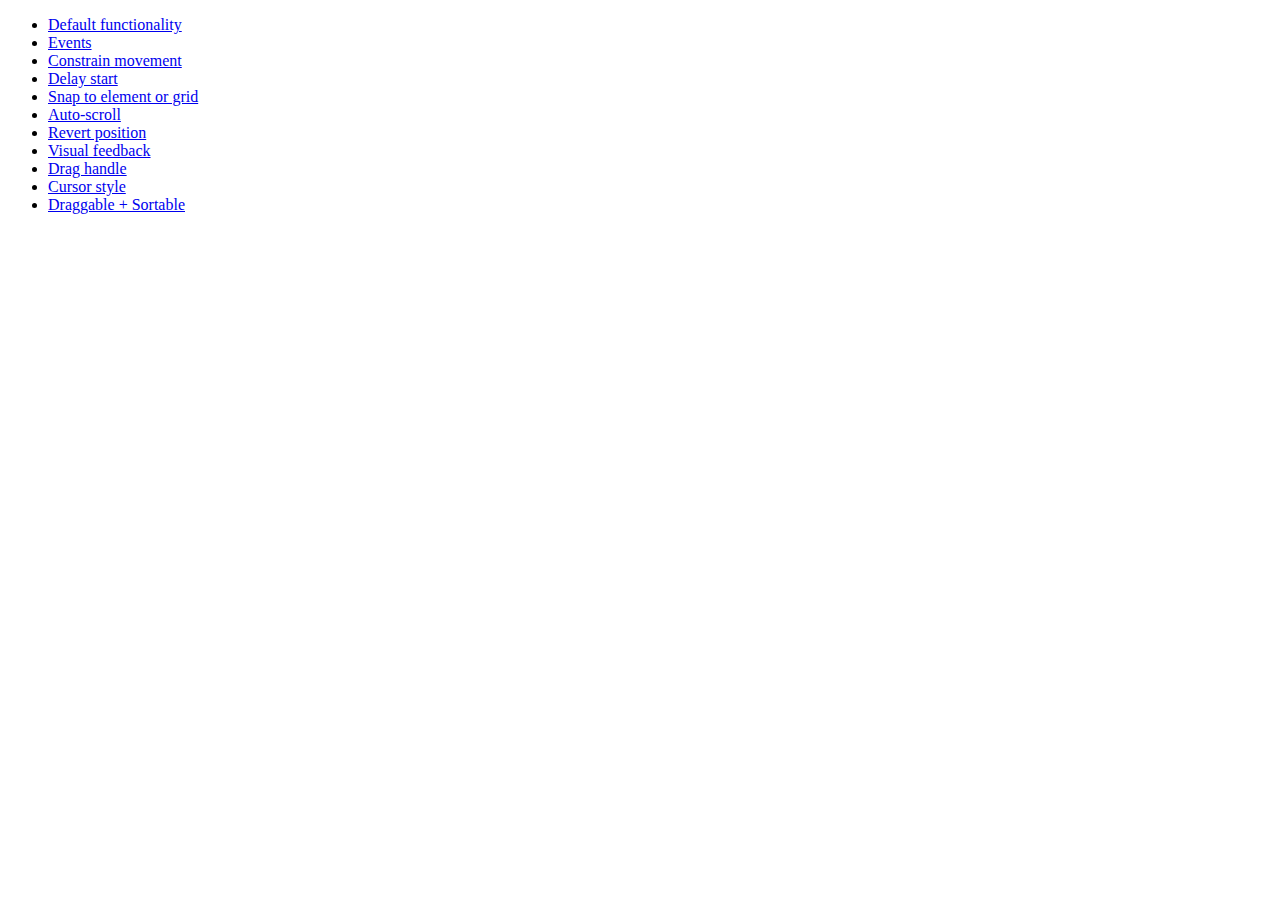
<file: static/jquery-ui/development-bundle/demos/draggable/index.html>
<!doctype html>
<html lang="en">
<head>
	<meta charset="utf-8">
	<title>jQuery UI Draggable Demos</title>
</head>
<body>

<ul>
	<li><a href="default.html">Default functionality</a></li>
	<li><a href="events.html">Events</a></li>
	<li><a href="constrain-movement.html">Constrain movement</a></li>
	<li><a href="delay-start.html">Delay start</a></li>
	<li><a href="snap-to.html">Snap to element or grid</a></li>
	<li><a href="scroll.html">Auto-scroll</a></li>
	<li><a href="revert.html">Revert position</a></li>
	<li><a href="visual-feedback.html">Visual feedback</a></li>
	<li><a href="handle.html">Drag handle</a></li>
	<li><a href="cursor-style.html">Cursor style</a></li>
	<li><a href="sortable.html">Draggable + Sortable</a></li>
</ul>

</body>
</html>
</file>
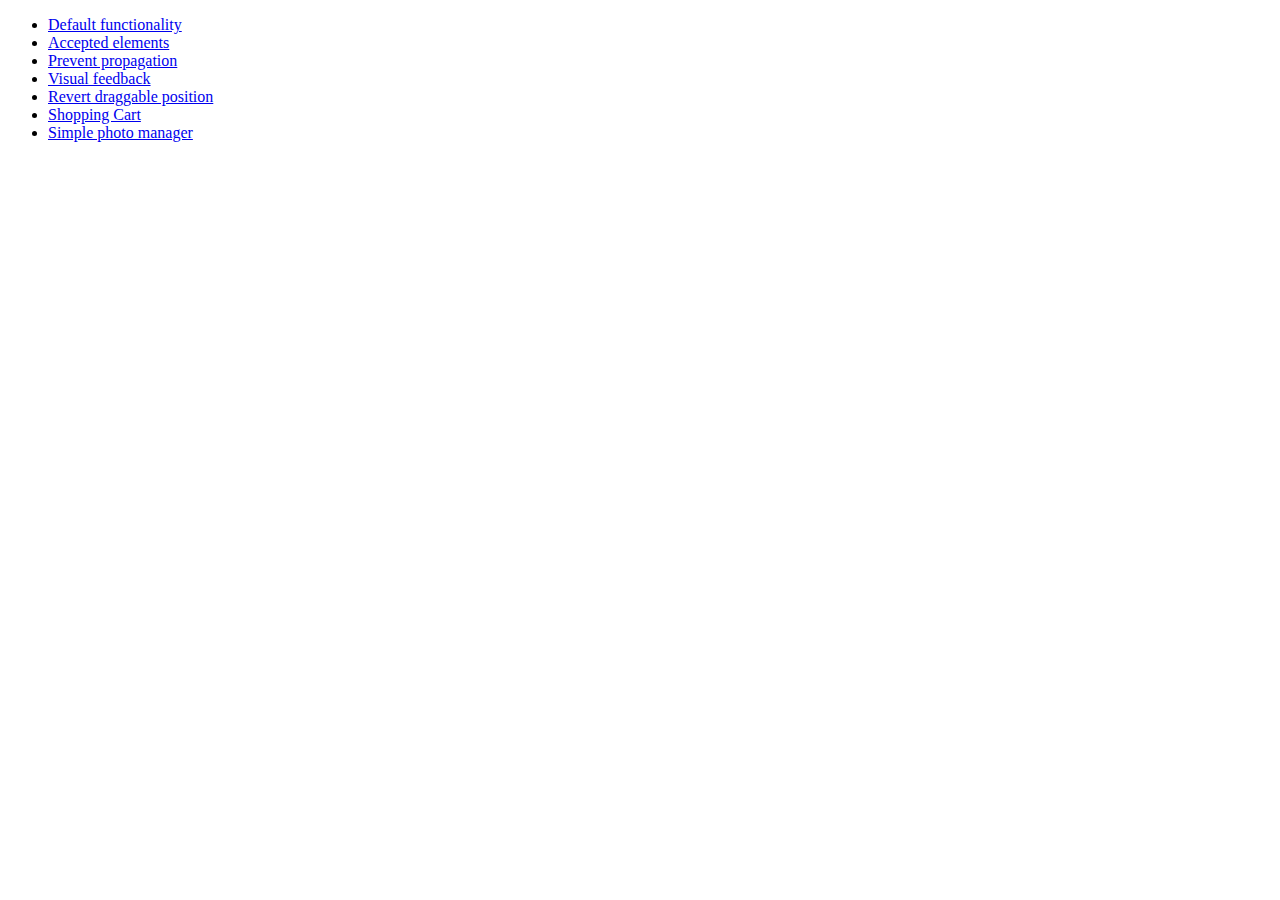
<file: static/jquery-ui/development-bundle/demos/droppable/index.html>
<!doctype html>
<html lang="en">
<head>
	<meta charset="utf-8">
	<title>jQuery UI Droppable Demos</title>
</head>
<body>

<ul>
	<li><a href="default.html">Default functionality</a></li>
	<li><a href="accepted-elements.html">Accepted elements</a></li>
	<li><a href="propagation.html">Prevent propagation</a></li>
	<li><a href="visual-feedback.html">Visual feedback</a></li>
	<li><a href="revert.html">Revert draggable position</a></li>
	<li><a href="shopping-cart.html">Shopping Cart</a></li>
	<li><a href="photo-manager.html">Simple photo manager</a></li>
</ul>

</body>
</html>
</file>
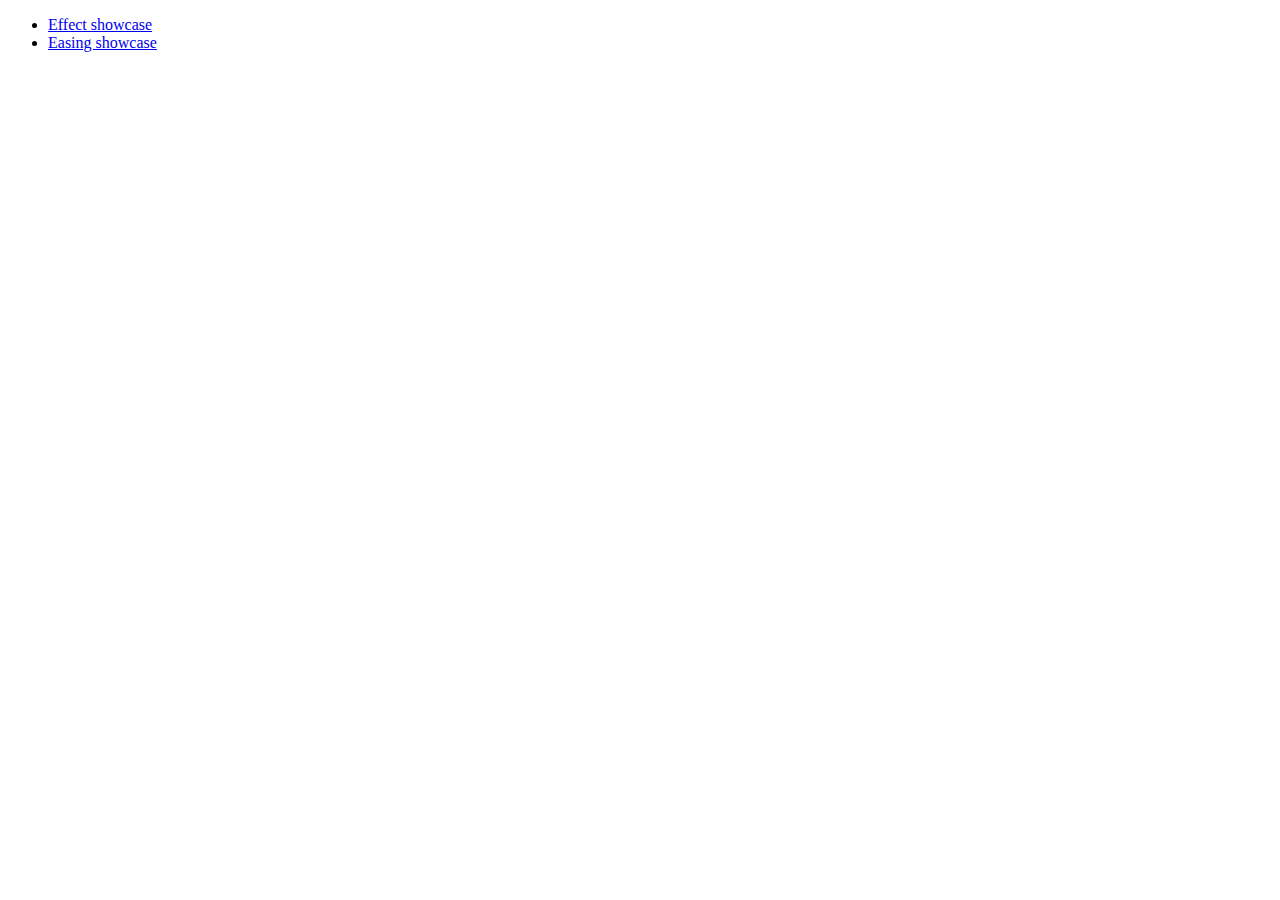
<file: static/jquery-ui/development-bundle/demos/effect/index.html>
<!doctype html>
<html lang="en">
<head>
	<meta charset="utf-8">
	<title>jQuery UI Effects Demos</title>
</head>
<body>

<ul>
	<li><a href="default.html">Effect showcase</a></li>
	<li><a href="easing.html">Easing showcase</a></li>
</ul>

</body>
</html>
</file>
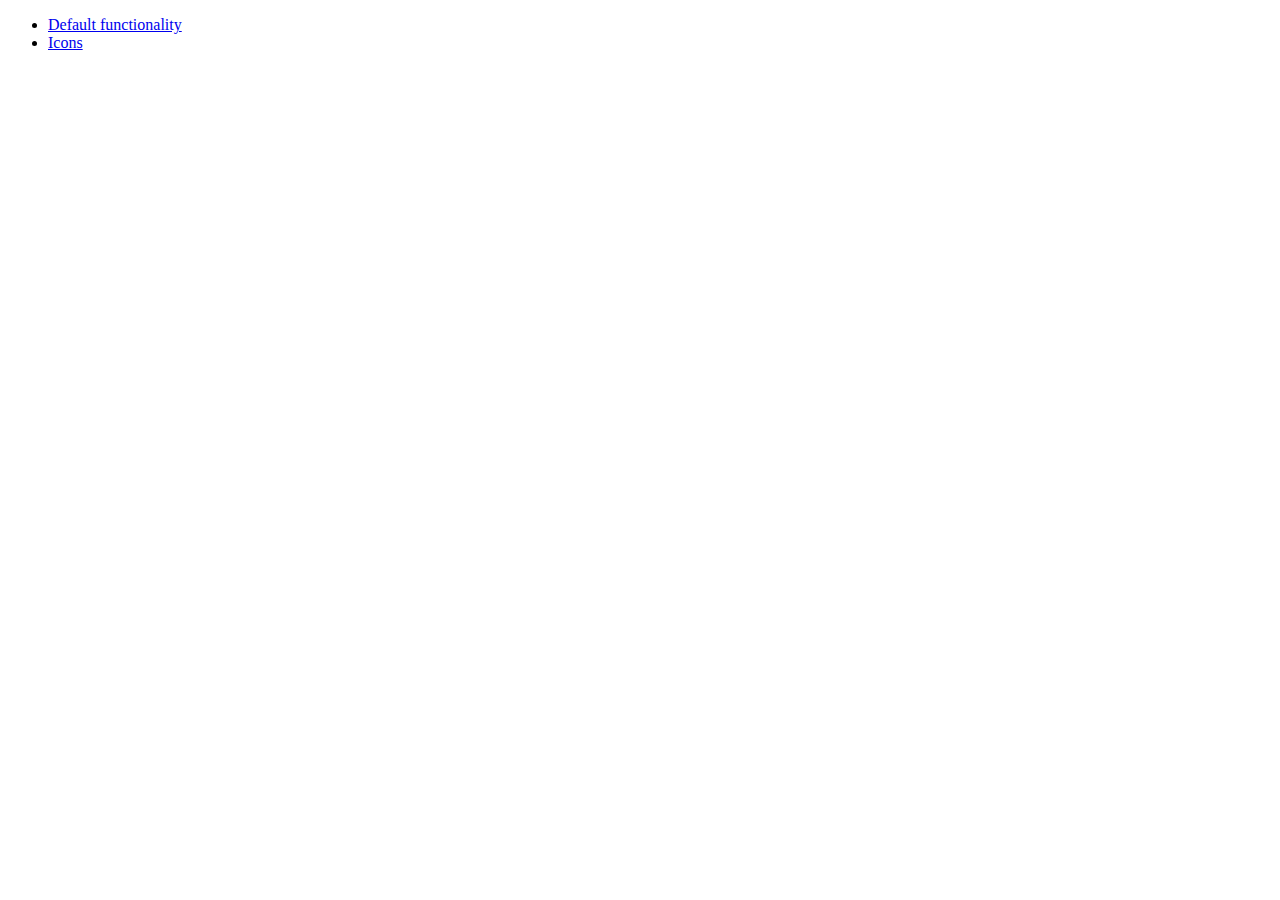
<file: static/jquery-ui/development-bundle/demos/menu/index.html>
<!doctype html>
<html lang="en">
<head>
	<meta charset="utf-8">
	<title>jQuery UI Menu Demos</title>
</head>
<body>

<ul>
	<li><a href="default.html">Default functionality</a></li>
	<li><a href="icons.html">Icons</a></li>
</ul>

</body>
</html>
</file>
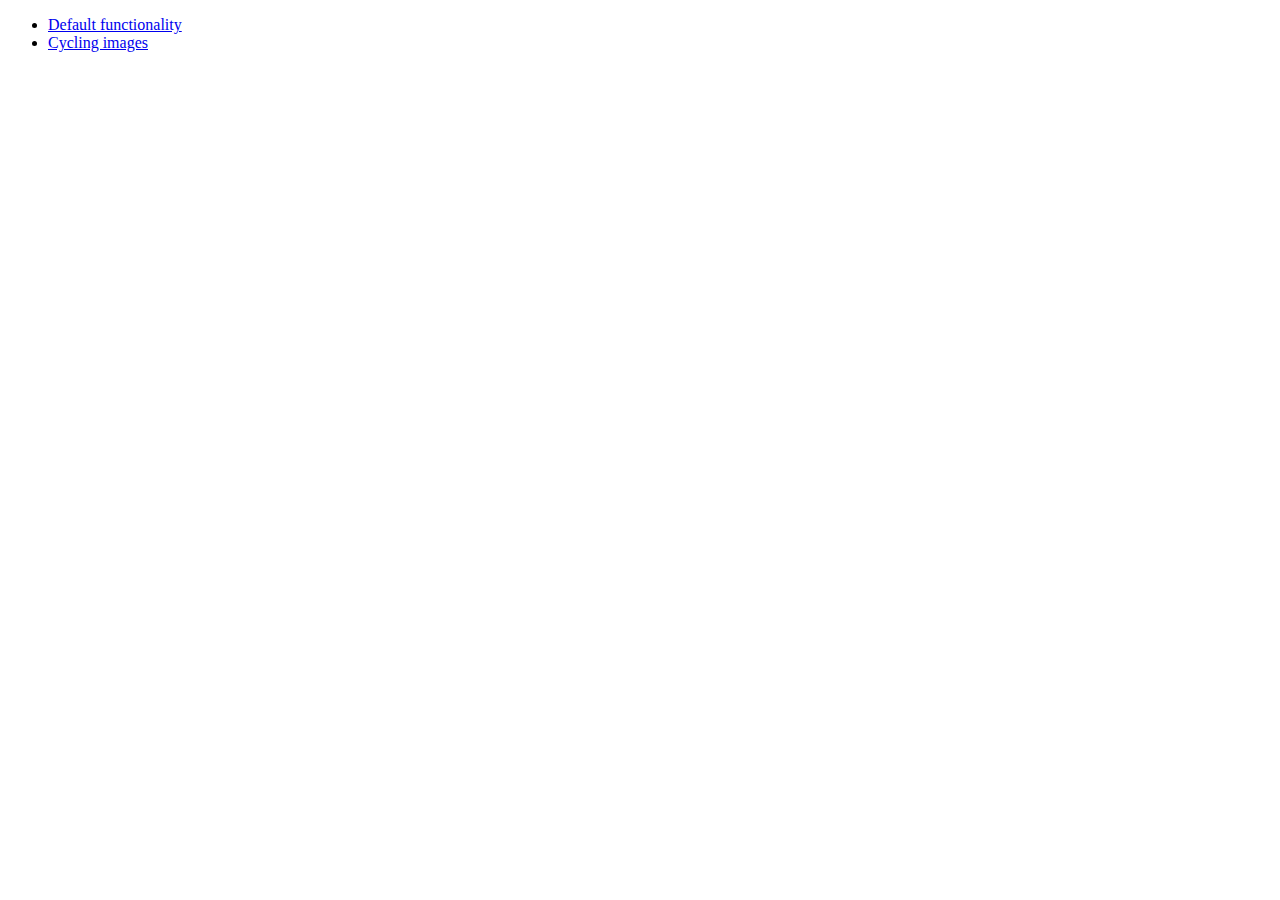
<file: static/jquery-ui/development-bundle/demos/position/index.html>
<!doctype html>
<html lang="en">
<head>
	<meta charset="utf-8">
	<title>jQuery UI Position Demo</title>
</head>
<body>

<ul>
	<li><a href="default.html">Default functionality</a></li>
	<li><a href="cycler.html">Cycling images</a></li>
</ul>

</body>
</html>
</file>
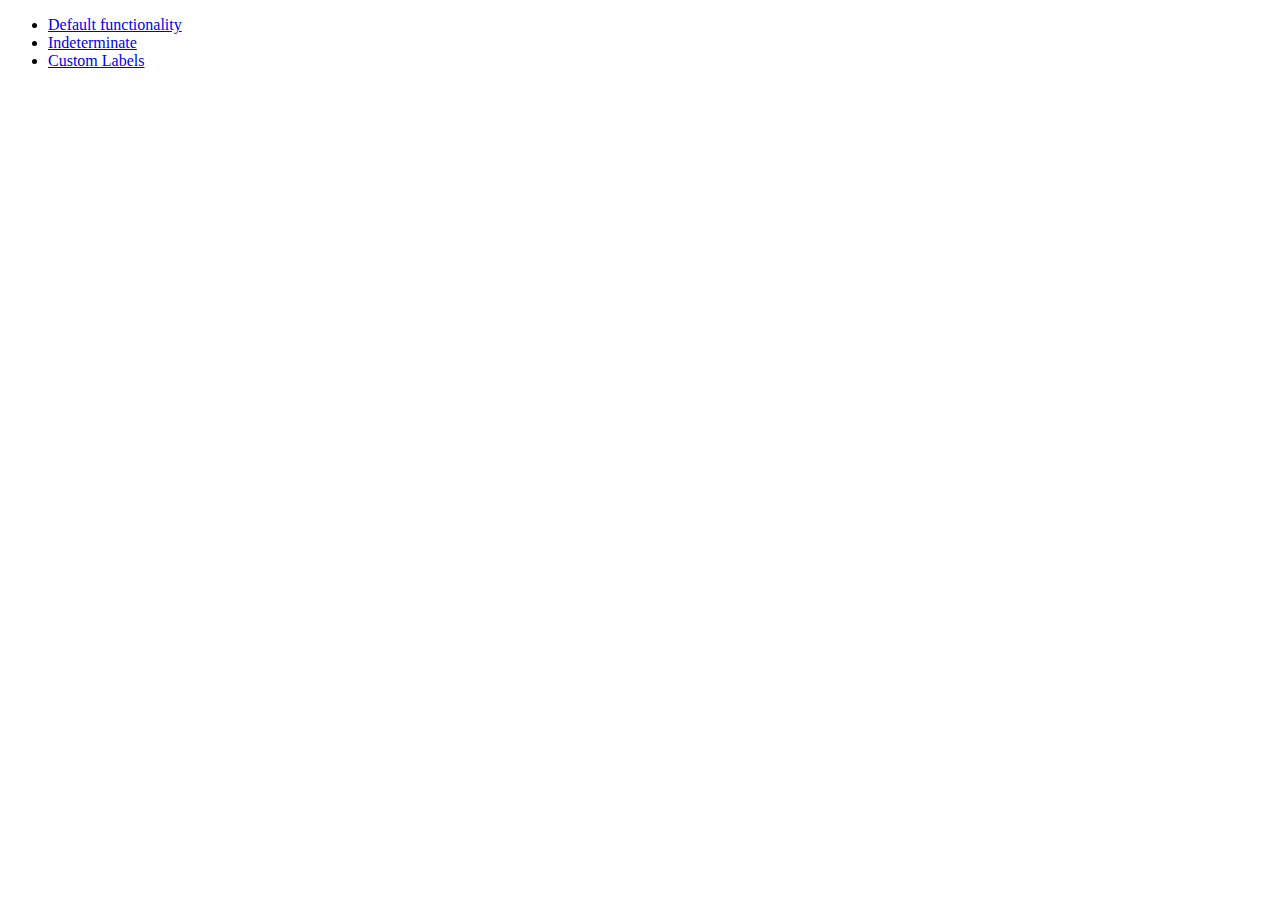
<file: static/jquery-ui/development-bundle/demos/progressbar/index.html>
<!doctype html>
<html lang="en">
<head>
	<meta charset="utf-8">
	<title>jQuery UI Progressbar Demos</title>
</head>
<body>

<ul>
	<li><a href="default.html">Default functionality</a></li>
	<li><a href="indeterminate.html">Indeterminate</a></li>
	<li><a href="label.html">Custom Labels</a></li>
</ul>

</body>
</html>
</file>
<file: static/jquery-ui-bootstrap/assets/css/docs.css>
/* Body and structure
-------------------------------------------------- */

body {
    position: relative;
    padding-top: 40px;
}

/* Code in headings */
h3 code {
    font-size: 14px;
    font-weight: normal;
}

/* Sections
-------------------------------------------------- */

/* padding for in-page bookmarks and fixed navbar */
.page-header {
    border-bottom: 1px solid #EEEEEE;
    margin: 20px 0;
    padding-bottom: 9px;
}
.page-header > h1{
    color: #5A5A5A;
}
section {
    padding-top: 20px;
}
section > .page-header,
section > .lead {
    color: #5a5a5a;
}
section > ul li {
    margin-bottom: 5px;
}

/* Separators (hr) */
.bs-docs-separator {
    margin: 40px 0 39px;
}

/* Faded out hr */
hr.soften {
    height: 1px;
    margin: 70px 0;
    background-image: -webkit-linear-gradient(left, rgba(0,0,0,0), rgba(0,0,0,.1), rgba(0,0,0,0));
    background-image:    -moz-linear-gradient(left, rgba(0,0,0,0), rgba(0,0,0,.1), rgba(0,0,0,0));
    background-image:     -ms-linear-gradient(left, rgba(0,0,0,0), rgba(0,0,0,.1), rgba(0,0,0,0));
    background-image:      -o-linear-gradient(left, rgba(0,0,0,0), rgba(0,0,0,.1), rgba(0,0,0,0));
    border: 0;
}



/* Jumbotrons
-------------------------------------------------- */

/* Base class
------------------------- */
.jumbotron {
    position: relative;
    padding: 40px 0;
    color: #fff;
    text-align: center;
    text-shadow: 0 1px 3px rgba(0,0,0,.4), 0 0 30px rgba(0,0,0,.075);
    background: #B24926; /* Old browsers */
    background: -moz-linear-gradient(45deg,  #B24926 0%, #FAA523 100%); /* FF3.6+ */
    background: -webkit-gradient(linear, left bottom, right top, color-stop(0%,#B24926), color-stop(100%,#FAA523)); /* Chrome,Safari4+ */
    background: -webkit-linear-gradient(45deg,  #B24926 0%,#FAA523 100%); /* Chrome10+,Safari5.1+ */
    background: -o-linear-gradient(45deg,  #B24926 0%,#FAA523 100%); /* Opera 11.10+ */
    background: -ms-linear-gradient(45deg,  #B24926 0%,#FAA523 100%); /* IE10+ */
    background: linear-gradient(45deg,  #B24926 0%,#FAA523 100%); /* W3C */
    filter: progid:DXImageTransform.Microsoft.gradient( startColorstr='#B24926', endColorstr='#FAA523',GradientType=1 ); /* IE6-9 fallback on horizontal gradient */
    -webkit-box-shadow: inset 0 3px 7px rgba(0,0,0,.2), inset 0 -3px 7px rgba(0,0,0,.2);
    -moz-box-shadow: inset 0 3px 7px rgba(0,0,0,.2), inset 0 -3px 7px rgba(0,0,0,.2);
    box-shadow: inset 0 3px 7px rgba(0,0,0,.2), inset 0 -3px 7px rgba(0,0,0,.2);
}
.jumbotron h1 {
    font-size: 80px;
    font-weight: bold;
    letter-spacing: -1px;
    line-height: 1;
}
.jumbotron p {
    font-size: 24px;
    font-weight: 300;
    line-height: 1.25;
    margin-bottom: 30px;
}

/* Link styles (used on .masthead-links as well) */
.jumbotron a {
    color: #fff;
    color: rgba(255,255,255,.5);
    -webkit-transition: all .2s ease-in-out;
    -moz-transition: all .2s ease-in-out;
    transition: all .2s ease-in-out;
}
.jumbotron a:hover {
    color: #fff;
    text-shadow: 0 0 10px rgba(255,255,255,.25);
}

/* Download button */
.masthead .btn {
    padding: 19px 24px;
    font-size: 24px;
    font-weight: 200;
    color: #fff; /* redeclare to override the `.jumbotron a` */
    border: 0;
    -webkit-border-radius: 6px;
    -moz-border-radius: 6px;
    border-radius: 6px;
    -webkit-box-shadow: inset 0 1px 0 rgba(255,255,255,.1), 0 1px 5px rgba(0,0,0,.25);
    -moz-box-shadow: inset 0 1px 0 rgba(255,255,255,.1), 0 1px 5px rgba(0,0,0,.25);
    box-shadow: inset 0 1px 0 rgba(255,255,255,.1), 0 1px 5px rgba(0,0,0,.25);
    -webkit-transition: none;
    -moz-transition: none;
    transition: none;
}
.masthead .btn:hover {
    -webkit-box-shadow: inset 0 1px 0 rgba(255,255,255,.1), 0 1px 5px rgba(0,0,0,.25);
    -moz-box-shadow: inset 0 1px 0 rgba(255,255,255,.1), 0 1px 5px rgba(0,0,0,.25);
    box-shadow: inset 0 1px 0 rgba(255,255,255,.1), 0 1px 5px rgba(0,0,0,.25);
}
.masthead .btn:active {
    -webkit-box-shadow: inset 0 2px 4px rgba(0,0,0,.1), 0 1px 0 rgba(255,255,255,.1);
    -moz-box-shadow: inset 0 2px 4px rgba(0,0,0,.1), 0 1px 0 rgba(255,255,255,.1);
    box-shadow: inset 0 2px 4px rgba(0,0,0,.1), 0 1px 0 rgba(255,255,255,.1);
}


/* Pattern overlay
------------------------- */
.jumbotron .container {
    position: relative;
    z-index: 2;
}
.jumbotron:after {
    content: '';
    display: block;
    position: absolute;
    top: 0;
    right: 0;
    bottom: 0;
    left: 0;
    background: url(../img/bs-docs-masthead-pattern.png) repeat center center;
    opacity: .4;
}
@media
only screen and (-webkit-min-device-pixel-ratio: 2),
only screen and (   min--moz-device-pixel-ratio: 2),
only screen and (     -o-min-device-pixel-ratio: 2/1) {

    .jumbotron:after {
        background-size: 150px 150px;
    }

}

/* Masthead (docs home)
------------------------- */
.masthead {
    padding: 70px 0 80px;
    margin-bottom: 0;
    color: #fff;
}
.masthead h1 {
    font-size: 120px;
    line-height: 1;
    letter-spacing: -2px;
}
.masthead p {
    font-size: 40px;
    font-weight: 200;
    line-height: 1.25;
}

/* Textual links in masthead */
.masthead-links {
    margin: 0;
    list-style: none;
}
.masthead-links li {
    display: inline;
    padding: 0 10px;
    color: rgba(255,255,255,.25);
}

/* Social proof buttons from GitHub & Twitter */
.bs-docs-social {
    padding: 15px 0;
    text-align: center;
    background-color: #f5f5f5;
    border-top: 1px solid #fff;
    border-bottom: 1px solid #ddd;
}

/* Quick links on Home */
.bs-docs-social-buttons {
    margin-left: 0;
    margin-bottom: 0;
    padding-left: 0;
    list-style: none;
}
.bs-docs-social-buttons li {
    display: inline-block;
    padding: 5px 8px;
    line-height: 1;
    *display: inline;
    *zoom: 1;
}

/* Subhead (other pages)
------------------------- */
.subhead {
    text-align: left;
    border-bottom: 1px solid #ddd;
}
.subhead h1 {
    font-size: 60px;
}
.subhead p {
    margin-bottom: 20px;
}
.subhead .navbar {
    display: none;
}



/* Marketing section of Overview
-------------------------------------------------- */

.marketing {
    text-align: center;
    color: #5a5a5a;
}
.marketing h1 {
    margin: 60px 0 10px;
    font-size: 60px;
    font-weight: 200;
    line-height: 1;
    letter-spacing: -1px;
}
.marketing h2 {
    font-weight: 200;
    margin-bottom: 5px;
}
.marketing p {
    font-size: 16px;
    line-height: 1.5;
}
.marketing .marketing-byline {
    margin-bottom: 40px;
    font-size: 20px;
    font-weight: 300;
    line-height: 1.25;
    color: #999;
}
.marketing-img {
    display: block;
    margin: 0 auto 30px;
    max-height: 145px;
}



/* Footer
-------------------------------------------------- */

.footer {
    text-align: center;
    padding: 30px 0;
    margin-top: 70px;
    border-top: 1px solid #e5e5e5;
    background-color: #f5f5f5;
}
.footer p {
    margin-bottom: 0;
    color: #777;
}
.footer-links {
    margin: 10px 0;
}
.footer-links li {
    display: inline;
    padding: 0 2px;
}
.footer-links li:first-child {
    padding-left: 0;
}

/* Bootstrap code examples
-------------------------------------------------- */

/* Base class */
.bs-docs-example {
    position: relative;
    margin: 15px 0;
    padding: 39px 19px 14px;
    *padding-top: 19px;
    background-color: #fff;
    border: 1px solid #ddd;
    -webkit-border-radius: 4px;
    -moz-border-radius: 4px;
    border-radius: 4px;
}

/* Echo out a label for the example */
.bs-docs-example:after {
    content: "Example";
    position: absolute;
    top: -1px;
    left: -1px;
    padding: 3px 7px;
    font-size: 12px;
    font-weight: bold;
    background-color: #f5f5f5;
    border: 1px solid #ddd;
    color: #9da0a4;
    -webkit-border-radius: 4px 0 4px 0;
    -moz-border-radius: 4px 0 4px 0;
    border-radius: 4px 0 4px 0;
}

/* Remove spacing between an example and it's code */
.bs-docs-example + .prettyprint {
    margin-top: -20px;
    padding-top: 15px;
}

/* Tweak examples
------------------------- */
.bs-docs-example > p:last-child {
    margin-bottom: 0;
}
.bs-docs-example .table,
.bs-docs-example .progress,
.bs-docs-example .well,
.bs-docs-example .alert,
.bs-docs-example .hero-unit,
.bs-docs-example .pagination,
.bs-docs-example .navbar,
.bs-docs-example > .nav,
.bs-docs-example blockquote {
    margin-bottom: 5px;
}
.bs-docs-example .pagination {
    margin-top: 0;
}
.bs-navbar-top-example,
.bs-navbar-bottom-example {
    z-index: 1;
    padding: 0;
    height: 90px;
    overflow: hidden; /* cut the drop shadows off */
}
.bs-navbar-top-example .navbar-fixed-top,
.bs-navbar-bottom-example .navbar-fixed-bottom {
    margin-left: 0;
    margin-right: 0;
}
.bs-navbar-top-example {
    -webkit-border-radius: 0 0 4px 4px;
    -moz-border-radius: 0 0 4px 4px;
    border-radius: 0 0 4px 4px;
}
.bs-navbar-top-example:after {
    top: auto;
    bottom: -1px;
    -webkit-border-radius: 0 4px 0 4px;
    -moz-border-radius: 0 4px 0 4px;
    border-radius: 0 4px 0 4px;
}
.bs-navbar-bottom-example {
    -webkit-border-radius: 4px 4px 0 0;
    -moz-border-radius: 4px 4px 0 0;
    border-radius: 4px 4px 0 0;
}
.bs-navbar-bottom-example .navbar {
    margin-bottom: 0;
}
form.bs-docs-example {
    padding-bottom: 19px;
}

/* Images */
.bs-docs-example-images img {
    margin: 10px;
    display: inline-block;
}

/* Tooltips */
.bs-docs-tooltip-examples {
    text-align: center;
    margin: 0 0 10px;
    list-style: none;
}
.bs-docs-tooltip-examples li {
    display: inline;
    padding: 0 10px;
}

/* Popovers */
.bs-docs-example-popover {
    padding-bottom: 24px;
    background-color: #f9f9f9;
}
.bs-docs-example-popover .popover {
    position: relative;
    display: block;
    float: left;
    width: 260px;
    margin: 20px;
}

/* Dropdowns */
.bs-docs-example-submenus {
    min-height: 180px;
}
.bs-docs-example-submenus > .pull-left + .pull-left {
    margin-left: 20px;
}
.bs-docs-example-submenus .dropup > .dropdown-menu,
.bs-docs-example-submenus .dropdown > .dropdown-menu {
    display: block;
    position: static;
    margin-bottom: 5px;
    *width: 180px;
}

/* Sidenav for Docs
-------------------------------------------------- */

.bs-docs-sidenav {
    width: 228px;
    margin: 30px 0 0;
    padding: 0;
    background-color: #fff;
    -webkit-border-radius: 6px;
    -moz-border-radius: 6px;
    border-radius: 6px;
    -webkit-box-shadow: 0 1px 4px rgba(0,0,0,.065);
    -moz-box-shadow: 0 1px 4px rgba(0,0,0,.065);
    box-shadow: 0 1px 4px rgba(0,0,0,.065);
}
.bs-docs-sidenav > li > a {
    display: block;
    width: 190px \9;
    margin: 0 0 -1px;
    padding: 8px 14px;
    border: 1px solid #e5e5e5;
}
.bs-docs-sidenav > li:first-child > a {
    -webkit-border-radius: 6px 6px 0 0;
    -moz-border-radius: 6px 6px 0 0;
    border-radius: 6px 6px 0 0;
}
.bs-docs-sidenav > li:last-child > a {
    -webkit-border-radius: 0 0 6px 6px;
    -moz-border-radius: 0 0 6px 6px;
    border-radius: 0 0 6px 6px;
}
.bs-docs-sidenav > li.active > a {
    background: #B24926; /* Old browsers */
    background: -moz-linear-gradient(45deg,  #B24926 0%, #FAA523 100%); /* FF3.6+ */
    background: -webkit-gradient(linear, left bottom, right top, color-stop(0%,#B24926), color-stop(100%,#FAA523)); /* Chrome,Safari4+ */
    background: -webkit-linear-gradient(45deg,  #B24926 0%,#FAA523 100%); /* Chrome10+,Safari5.1+ */
    background: -o-linear-gradient(45deg,  #B24926 0%,#FAA523 100%); /* Opera 11.10+ */
    background: -ms-linear-gradient(45deg,  #B24926 0%,#FAA523 100%); /* IE10+ */
    background: linear-gradient(45deg,  #B24926 0%,#FAA523 100%); /* W3C */
    filter: progid:DXImageTransform.Microsoft.gradient( startColorstr='#B24926', endColorstr='#FAA523',GradientType=1 ); /* IE6-9 fallback on horizontal gradient */
    position: relative;
    z-index: 2;
    padding: 9px 15px;
    border: 0;
    text-shadow: 0 1px 0 rgba(0,0,0,.15);
    -webkit-box-shadow: inset 1px 0 0 rgba(0,0,0,.1), inset -1px 0 0 rgba(0,0,0,.1);
    -moz-box-shadow: inset 1px 0 0 rgba(0,0,0,.1), inset -1px 0 0 rgba(0,0,0,.1);
    box-shadow: inset 1px 0 0 rgba(0,0,0,.1), inset -1px 0 0 rgba(0,0,0,.1);
}
/* Chevrons */
.bs-docs-sidenav .icon-chevron-right {
    float: right;
    margin-top: 2px;
    margin-right: -6px;
    opacity: .25;
}
.bs-docs-sidenav > li > a:hover {
    background-color: #f5f5f5;
}
.bs-docs-sidenav a:hover .icon-chevron-right {
    opacity: .5;
}
.bs-docs-sidenav .active .icon-chevron-right,
.bs-docs-sidenav .active a:hover .icon-chevron-right {
    opacity: 1;
}
.bs-docs-sidenav.affix {
    top: 40px;
}
.bs-docs-sidenav.affix-bottom {
    position: absolute;
    top: auto;
    bottom: 270px;
}
/* Desktop
------------------------- */
@media (max-width: 980px) {
    /* Unfloat brand */
    body > .navbar-fixed-top .brand {
        float: left;
        margin-left: 0;
        padding-left: 10px;
        padding-right: 10px;
    }

    /* Inline-block quick links for more spacing */
    .quick-links li {
        display: inline-block;
        margin: 5px;
    }

    /* When affixed, space properly */
    .bs-docs-sidenav {
        top: 0;
        width: 218px;
        margin-top: 30px;
        margin-right: 0;
    }
}

/* Tablet to desktop
------------------------- */
@media (min-width: 768px) and (max-width: 979px) {
    /* Remove any padding from the body */
    body {
        padding-top: 0;
    }
    /* Widen masthead and social buttons to fill body padding */
    .jumbotron {
        margin-top: -20px; /* Offset bottom margin on .navbar */
    }
    /* Adjust sidenav width */
    .bs-docs-sidenav {
        width: 166px;
        margin-top: 20px;
    }
    .bs-docs-sidenav.affix {
        top: 0;
    }
}

/* Tablet
------------------------- */
@media (max-width: 767px) {
    /* Remove any padding from the body */
    body {
        padding-top: 0;
    }

    /* Widen masthead and social buttons to fill body padding */
    .jumbotron {
        padding: 40px 20px;
        margin-top:   -20px; /* Offset bottom margin on .navbar */
        margin-right: -20px;
        margin-left:  -20px;
    }
    .masthead h1 {
        font-size: 90px;
    }
    .masthead p,
    .masthead .btn {
        font-size: 24px;
    }
    .marketing .span4 {
        margin-bottom: 40px;
    }
    .bs-docs-social {
        margin: 0 -20px;
    }

    /* Space out the show-grid examples */
    .show-grid [class*="span"] {
        margin-bottom: 5px;
    }

    /* Sidenav */
    .bs-docs-sidenav {
        width: auto;
        margin-bottom: 20px;
    }
    .bs-docs-sidenav.affix {
        position: static;
        width: auto;
        top: 0;
    }

    /* Unfloat the back to top link in footer */
    .footer {
        margin-left: -20px;
        margin-right: -20px;
        padding-left: 20px;
        padding-right: 20px;
    }
    .footer p {
        margin-bottom: 9px;
    }
}

/* Landscape phones
------------------------- */
@media (max-width: 480px) {
    /* Remove padding above jumbotron */
    body {
        padding-top: 0;
    }

    /* Change up some type stuff */
    h2 small {
        display: block;
    }

    /* Downsize the jumbotrons */
    .jumbotron h1 {
        font-size: 45px;
    }
    .jumbotron p,
    .jumbotron .btn {
        font-size: 18px;
    }
    .jumbotron .btn {
        display: block;
        margin: 0 auto;
    }

    /* center align subhead text like the masthead */
    .subhead h1,
    .subhead p {
        text-align: center;
    }

    /* Marketing on home */
    .marketing h1 {
        font-size: 30px;
    }
    .marketing-byline {
        font-size: 18px;
    }

    /* Do our best to make tables work in narrow viewports */
    table code {
        white-space: normal;
        word-wrap: break-word;
        word-break: break-all;
    }

    /* Examples: dropdowns */
    .bs-docs-example-submenus > .pull-left {
        float: none;
        clear: both;
    }
    .bs-docs-example-submenus > .pull-left,
    .bs-docs-example-submenus > .pull-left + .pull-left {
        margin-left: 0;
    }
    .bs-docs-example-submenus p {
        margin-bottom: 0;
    }
    .bs-docs-example-submenus .dropup > .dropdown-menu,
    .bs-docs-example-submenus .dropdown > .dropdown-menu {
        margin-bottom: 10px;
        float: none;
        max-width: 180px;
    }

    /* Tighten up footer */
    .footer {
        padding-top: 20px;
        padding-bottom: 20px;
    }
}

#twitter-share{
    padding-top:5px;
}
.docs-lead{margin-bottom:20px;font-size:15px;font-weight:200;line-height:30px;}

/* Download */
.download-btn:hover{
    text-decoration: none;
    color: #333333;
}
.download-btn.ui-button-primary:hover{
    color: #FFFFFF;
}
/* Accordion */
#menu-collapse{
    margin-bottom:20px;
}
/*Dialog*/
#dialog_link,#modal_link {
    padding: .4em 1em .4em 20px;
    text-decoration: none;
    position: relative;
}

#dialog_link span.ui-icon, #modal_link span.ui-icon {
    margin: 0 5px 0 0;
    position: absolute;
    left: .2em;
    top: 50%;
    margin-top: -8px;
}

ul#icons {
    margin: 0;
    padding: 0;
}

ul#icons li {
    margin: 2px;
    position: relative;
    padding: 4px 0;
    cursor: pointer;
    float: left;
    list-style: none;
}

ul#icons span.ui-icon {
    float: left;
    margin: 0 4px;
}

#buttons button {
    float: left;
    margin-right: 4px;
}
.dialog-button{
    margin-bottom: 20px;
}
/*Tabs*/
#tabs2 li .ui-icon-close {
    float: left;
    margin: 0.4em 0.2em 0 0;
    cursor: pointer;
}

#add_tab {
    cursor: pointer;
}

/*shadow*/
.window-contain{
    position: relative;
    height: 200px;
    padding:1% 4%;
    overflow:hidden;
}

/*Toolbar*/
#toolbar {
    padding: 5px 0 5px 5px;
}
/*
* Bug chrome with toolbar and bootstrap inheritance
*/
@media screen and (-webkit-min-device-pixel-ratio:0) {
    #toolbar input{display:block;float:left;}
}
/*Datepicker*/
#datepicker{
    margin-bottom: 20px;
}
/*slider*/
#amount{
    color:#f6931f; 
    font-weight:bold;
}
#h-slider,#v-slider{
    margin-bottom: 20px;
}
/*Autocomplete*/
#tags{
    margin-bottom: 20px;
}

/**
* fix bug position button customfile
*/
.input-append.customfile, .input-prepend {
    font-size: 0;
    margin-bottom: 5px;
    white-space: normal;
}
.input-append.customfile .add-on{
    height:20px;
    font-size:14px;
    line-height:18px;
    min-width: 70px;
}
/* Wijmo */
#wijmo-container{
    margin-bottom: 20px;
}
</file>
<file: static/jquery-ui-bootstrap/assets/js/google-code-prettify/prettify.css>
.com { color: #93a1a1; }
.lit { color: #195f91; }
.pun, .opn, .clo { color: #93a1a1; }
.fun { color: #dc322f; }
.str, .atv { color: #D14; }
.kwd, .prettyprint .tag { color: #1e347b; }
.typ, .atn, .dec, .var { color: teal; }
.pln { color: #48484c; }

.prettyprint {
  padding: 8px;
  background-color: #f7f7f9;
  border: 1px solid #e1e1e8;
}
.prettyprint.linenums {
  -webkit-box-shadow: inset 40px 0 0 #fbfbfc, inset 41px 0 0 #ececf0;
     -moz-box-shadow: inset 40px 0 0 #fbfbfc, inset 41px 0 0 #ececf0;
          box-shadow: inset 40px 0 0 #fbfbfc, inset 41px 0 0 #ececf0;
}

/* Specify class=linenums on a pre to get line numbering */
ol.linenums {
  margin: 0 0 0 33px; /* IE indents via margin-left */
}
ol.linenums li {
  padding-left: 12px;
  color: #bebec5;
  line-height: 20px;
  text-shadow: 0 1px 0 #fff;
}
</file>
